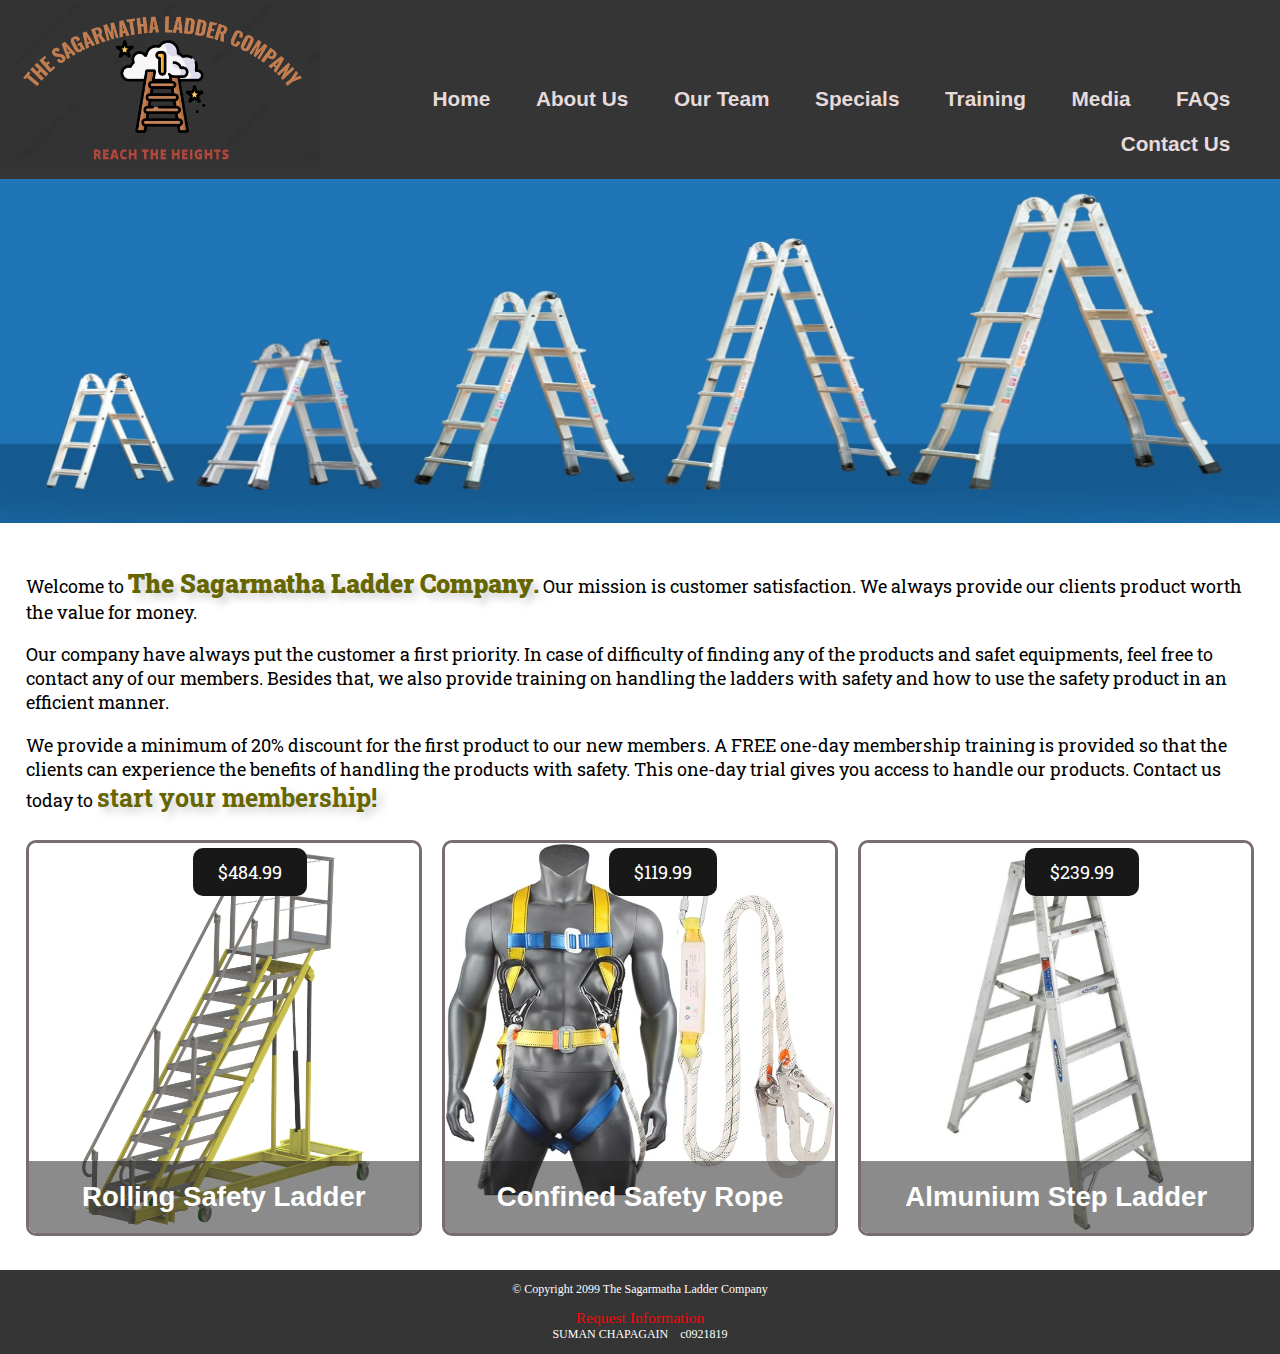
<file: index.html>
<!DOCTYPE HTML>
<!-- This website template was created by: Suman Chapagain -->
<html lang="en">
<head>
	<title>The Sagarmatha Ladder Company</title>
	<meta charset="utf-8">
	<link rel="stylesheet" href="css/styles.css">
	<meta name="viewport" content="width-device-width, initial-scale=1">
	<link href="https://fonts.googleapis.com/css2?family=Francois+One&family=Roboto+Slab&display=swap" rel="stylesheet">
	<link rel="shortcut icon" href="images/ladder.ico">
    <link rel="icon" type="image/png" sizes="32x32" href="images/ladder.png">
    <link rel="apple-touch-icon" sizes="180x180" href="images/ladder.png">
    <link rel="icon" sizes="192x192" href="images/ladder.png">
	
</head>

<body>

	<div id="container">
	
		<!-- Use the header area for the website name or logo -->
		<header>
			<a href="index.html"><img src="images/company_logo1.jpg" alt="logo of the company"></a>
		</header>
		
		<!-- Use the nav area to add hyperlinks to other pages within the website -->
		<nav>
			<ul>
				<li><a href="index.html">Home</a></li>
                <li><a href="about.html">About Us</a></li>
                <li><a href="team.html">Our Team</a></li>
                <li><a href="specials.html">Specials</a></li>
                <li><a href="training.html">Training</a></li>
                <li><a href="media.html">Media</a></li>
                <li><a href="faqs.html">FAQs</a></li>
                <li><a href="contact.html">Contact Us</a></li>
			</ul>
		</nav>
		
		<!-- Hero Image -->
		<div id="hero" class="tablet-dekstop">
			<img src="images/ladder.jpg" alt="ladders with different size">	
		</div>

		<!-- Use the main area to add the main content of the webpage -->
		<main>
		
			<div class="mobile">
			
				<p>Welcome to <strong>The Sagarmatha Ladder Company</strong>. Our mission is customer satisfaction.
				We always provide our clients product worth the value for money.</p>
				
				<h3>20% OFF on first product for new members!</h3>
				<p>Get in Touch for amazing Deals and Offers!</p>
				<p class="tel-link"> <a href="tel:4371377028">(437) 137-7028</a> </p>

				<h4>Store Hours:</h4>
				<ul class="hours">
					<li>Mon-Thu: 8:00am - 7:00pm</li>
					<li>Friday: 9:00am - 6:00pm</li>
					<li>Saturday: 9:00am - 5:00pm</li>
					<li>Sunday: Closed</li>
				</ul>
			
			</div>

			<div class="tablet-dekstop">

				<p>Welcome to <span class="action"><strong>The Sagarmatha Ladder Company</strong>.</span> Our mission is customer satisfaction.
				We always provide our clients product worth the value for money.</p>

				<p>Our company have always put the customer a first priority. In case of difficulty of finding any of the products and 
				safet equipments, feel free to contact any of our members. Besides that, we also provide training on handling the ladders 
				with safety and how to use the safety product in an efficient manner.</p>
				
				<p>We provide a minimum of 20% discount for the first product to our new members. A FREE one-day membership training is 
				provided so that the clients can experience the benefits of handling the products with safety. This one-day trial gives 
				you access to handle our products. Contact us today to <span class="action">start your membership!</span></p>
			
			</div>
			
			<div class="grid product-wrapper">

				<figure class="frame">
					<a href="specials.html"><img src="images/special-1.jpg" alt="safety ladder with wheels"></a>
					<figcaption class="pic-text">
						Rolling Safety Ladder
					</figcaption>
					<span>$484.99</span>
				</figure>

				<figure class="frame">
					<a href="specials.html"><img src="images/ladder-safety2.jpg" alt="ladder safety products"></a>
					<figcaption class="pic-text">
						Confined Safety Rope
					</figcaption>
					<span>$119.99</span>
					
				</figure>

				<figure class="frame">
					<a href="specials.html"><img src="images/special_ladder.jpg" alt="step ladder"></a>
					<figcaption class="pic-text">
						Almunium Step Ladder
					</figcaption>
					<span>$239.99</span>
				</figure>

			</div>

		</main>
		
		<!-- Use the footer area to add webpage footer content -->
		<footer>
            <p>&copy; Copyright 2099 The Sagarmatha Ladder Company</p>
            <p><a href="mailto:info@thesagarmathaladdercompany.com" class="footer">Request Information</a><br>
            SUMAN CHAPAGAIN &nbsp;&nbsp; c0921819</p>
        </footer>
	
	</div>
	
</body>
</html>
</file>
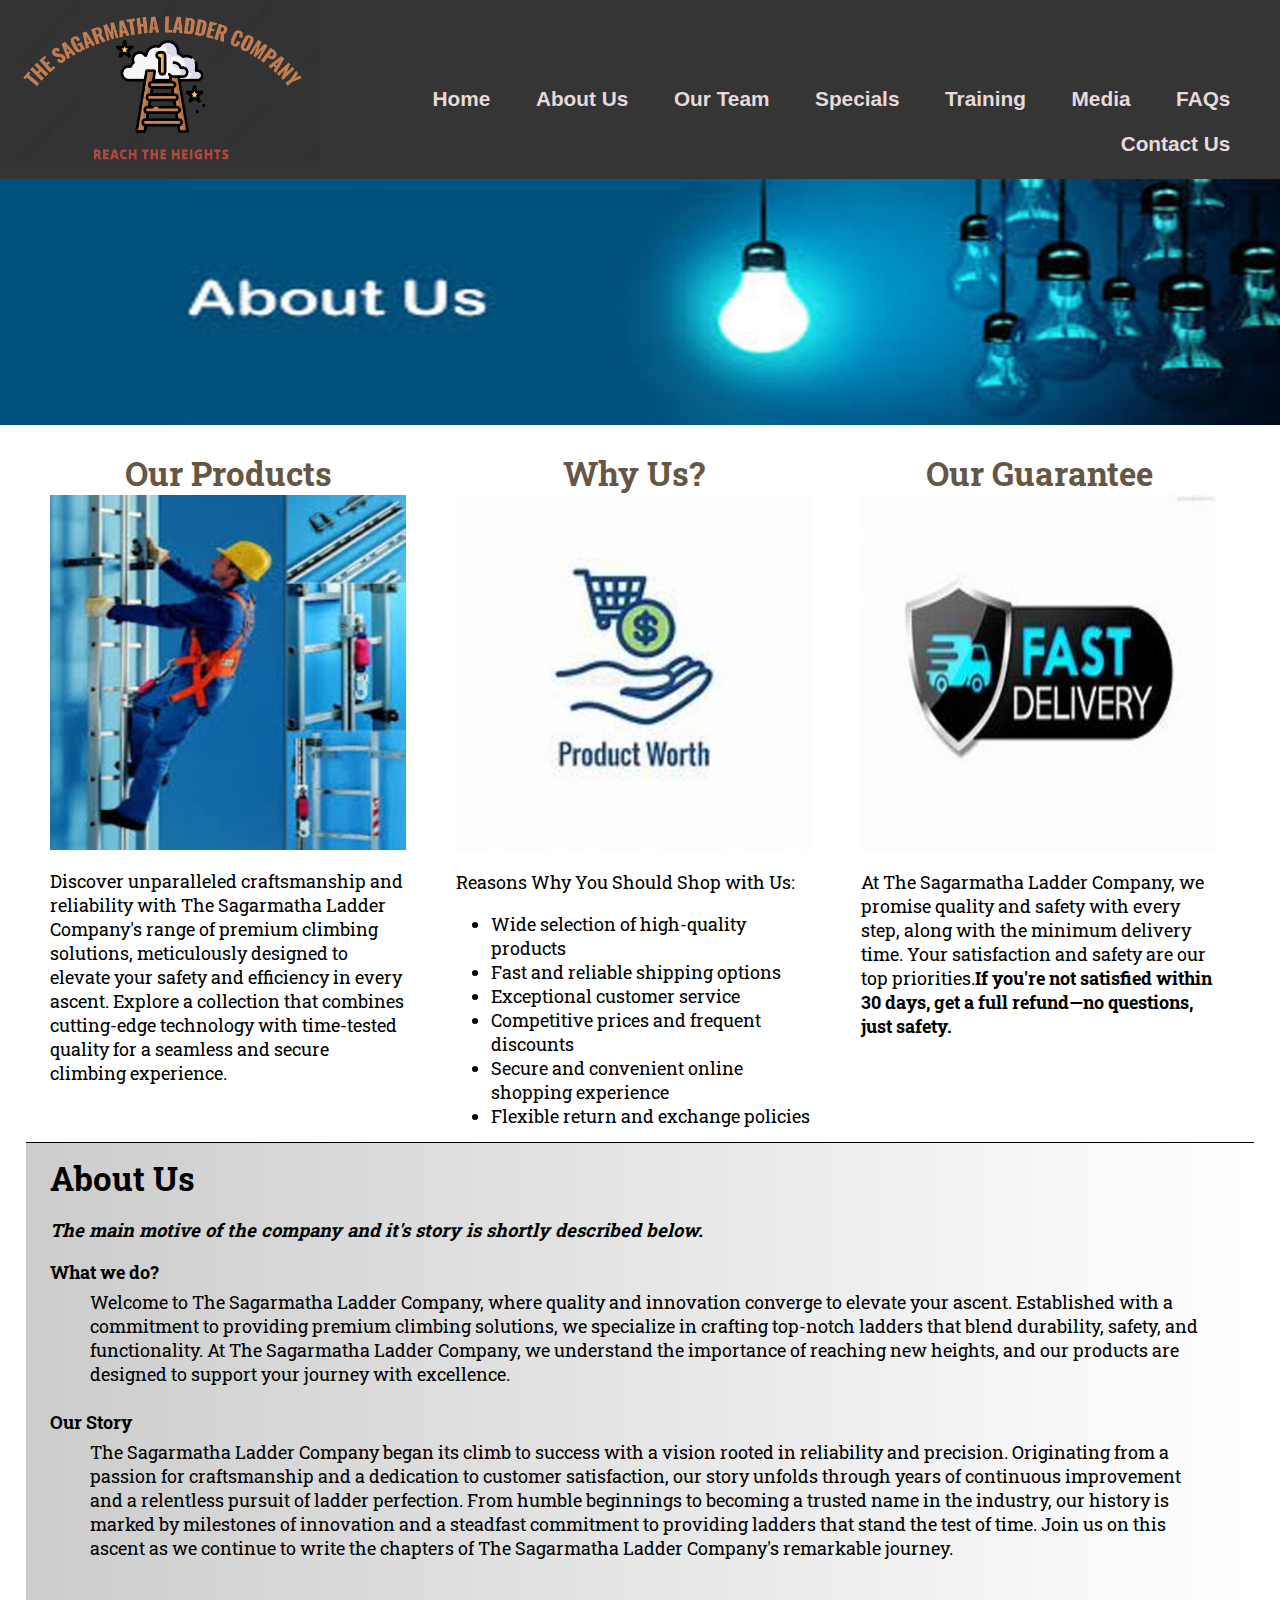
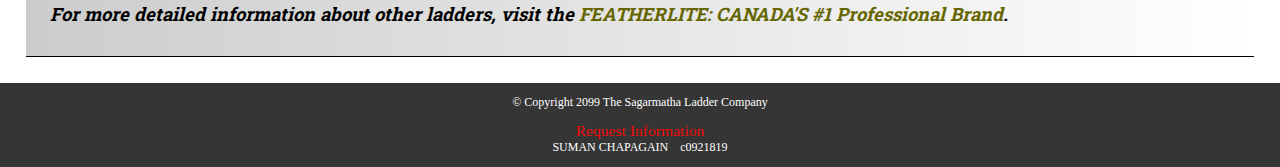
<file: about.html>
<!DOCTYPE HTML>
<!-- This website template was created by: Suman Chapagain -->
<html lang="en">
<head>
	<title>The Sagarmatha Ladder Company</title>
	<meta charset="utf-8">
	<link rel="stylesheet" href="css/styles.css">
	<link rel="stylesheet" href="css/about.css">
	<meta name="viewport" content="width-device-width, initial-scale=1">
	<link href="https://fonts.googleapis.com/css2?family=Francois+One&family=Roboto+Slab&display=swap" rel="stylesheet">
	<link rel="shortcut icon" href="images/ladder.ico">
    <link rel="icon" type="image/png" sizes="32x32" href="images/ladder.png">
    <link rel="apple-touch-icon" sizes="180x180" href="images/ladder.png">
    <link rel="icon" sizes="192x192" href="images/ladder.png">
</head>
<body>
	
	<div id="container">
	
		<!-- Use the header area for the website name or logo -->
		<header>
			<a href="index.html"><img src="images/company_logo1.jpg" alt="logo of the company"></a>
		</header>
		
		<!-- Use the nav area to add hyperlinks to other pages within the website -->
		<nav class="width">
			<ul>
				<li><a href="index.html">Home</a></li>
                <li><a href="about.html">About Us</a></li>
                <li><a href="team.html">Our Team</a></li>
                <li><a href="specials.html">Specials</a></li>
                <li><a href="training.html">Training</a></li>
                <li><a href="media.html">Media</a></li>
                <li><a href="faqs.html">FAQs</a></li>
                <li><a href="contact.html">Contact Us</a></li>
			</ul>
		</nav>
		
		<!-- Hero Image -->
		<div id="hero" class="tablet-dekstop">
			<img src="images/about-us-banner.jpg" alt="about-us">	
		</div>

		<!-- Use the main area to add he main content of the webpage -->
		<main>  

			<section id="products">
			
				<h1 class="about-us">Our Products</h1>
				<img src="images/our_products.jpg" alt="Our Products" class="round">
				<p>Discover unparalleled craftsmanship and reliability with The Sagarmatha Ladder Company's range of premium 
				climbing solutions, meticulously designed to elevate your safety and efficiency in every ascent. Explore a collection 
				that combines cutting-edge technology with time-tested quality for a seamless and secure climbing experience.</p>
				<ul class="tablet-dekstop">
				</ul>
					
			</section>
		
			<section id="why-us">
				
				<h1 class="about-us">Why Us?</h1>
				<img src="images/special-2.jpg" alt="Why Us" class="round">
				<p>Reasons Why You Should Shop with Us:</p>
				<ul class="tablet-dekstop">
					<li>Wide selection of high-quality products</li>
					<li>Fast and reliable shipping options</li>
					<li>Exceptional customer service</li>
					<li>Competitive prices and frequent discounts</li>
					<li>Secure and convenient online shopping experience</li>
					<li>Flexible return and exchange policies</li>
				</ul>

			</section>
			
			<section id="our-guarantee">
				
				<h1 class="about-us">Our Guarantee</h1>
				<img src="images/special-3.jpg" alt="Our Guarantee" class="round">
				<p>At The Sagarmatha Ladder Company, we promise quality and safety with every step, along with the minimum delivery time. 
				Your satisfaction and safety are our top priorities.<strong>If you're not satisfied within 30 days, get a full 
				refund—no questions, just safety.</strong></p>
			
			</section>
			
			<section id="about_us" class="tablet-dekstop">
					
					<h1>About Us</h1>
					<p>The main motive of the company and it's story is shortly described below.</p>
					<dl>
						<dt>What we do?</dt>
						<dd>Welcome to The Sagarmatha Ladder Company, where quality and innovation converge to elevate your ascent. 
						Established with a commitment to providing premium climbing solutions, we specialize in crafting top-notch 
						ladders that blend durability, safety, and functionality. At The Sagarmatha Ladder Company, we understand the 
						importance of reaching new heights, and our products are designed to support your journey with excellence. </dd>
						
						<dt>Our Story</dt>
						<dd>The Sagarmatha Ladder Company began its climb to success with a vision rooted in reliability and precision. 
						Originating from a passion for craftsmanship and a dedication to customer satisfaction, our story unfolds through
						years of continuous improvement and a relentless pursuit of ladder perfection. From humble beginnings to becoming 
						a trusted name in the industry, our history is marked by milestones of innovation and a steadfast commitment to 
						providing ladders that stand the test of time. Join us on this ascent as we continue to write the chapters of
						The Sagarmatha Ladder Company's remarkable journey.</dd>
					</dl>
					
					<p>For more detailed information about other ladders, visit the <a href="https://featherliteladders.com/choose-a-ladder/" 
					target="_blank" class="external-link"> FEATHERLITE: CANADA'S #1 Professional Brand</a>.</p>
					
			</section>

		</main>
		
		<!-- Use the footer area to add webpage footer content -->
		<footer>
            <p>&copy; Copyright 2099 The Sagarmatha Ladder Company</p>
            <p><a href="mailto:info@thesagarmathaladdercompany.com" class="footer">Request Information</a><br>
            SUMAN CHAPAGAIN &nbsp;&nbsp; c0921819</p>
        </footer>
	
	</div>
	
</body>
</html>
</file>
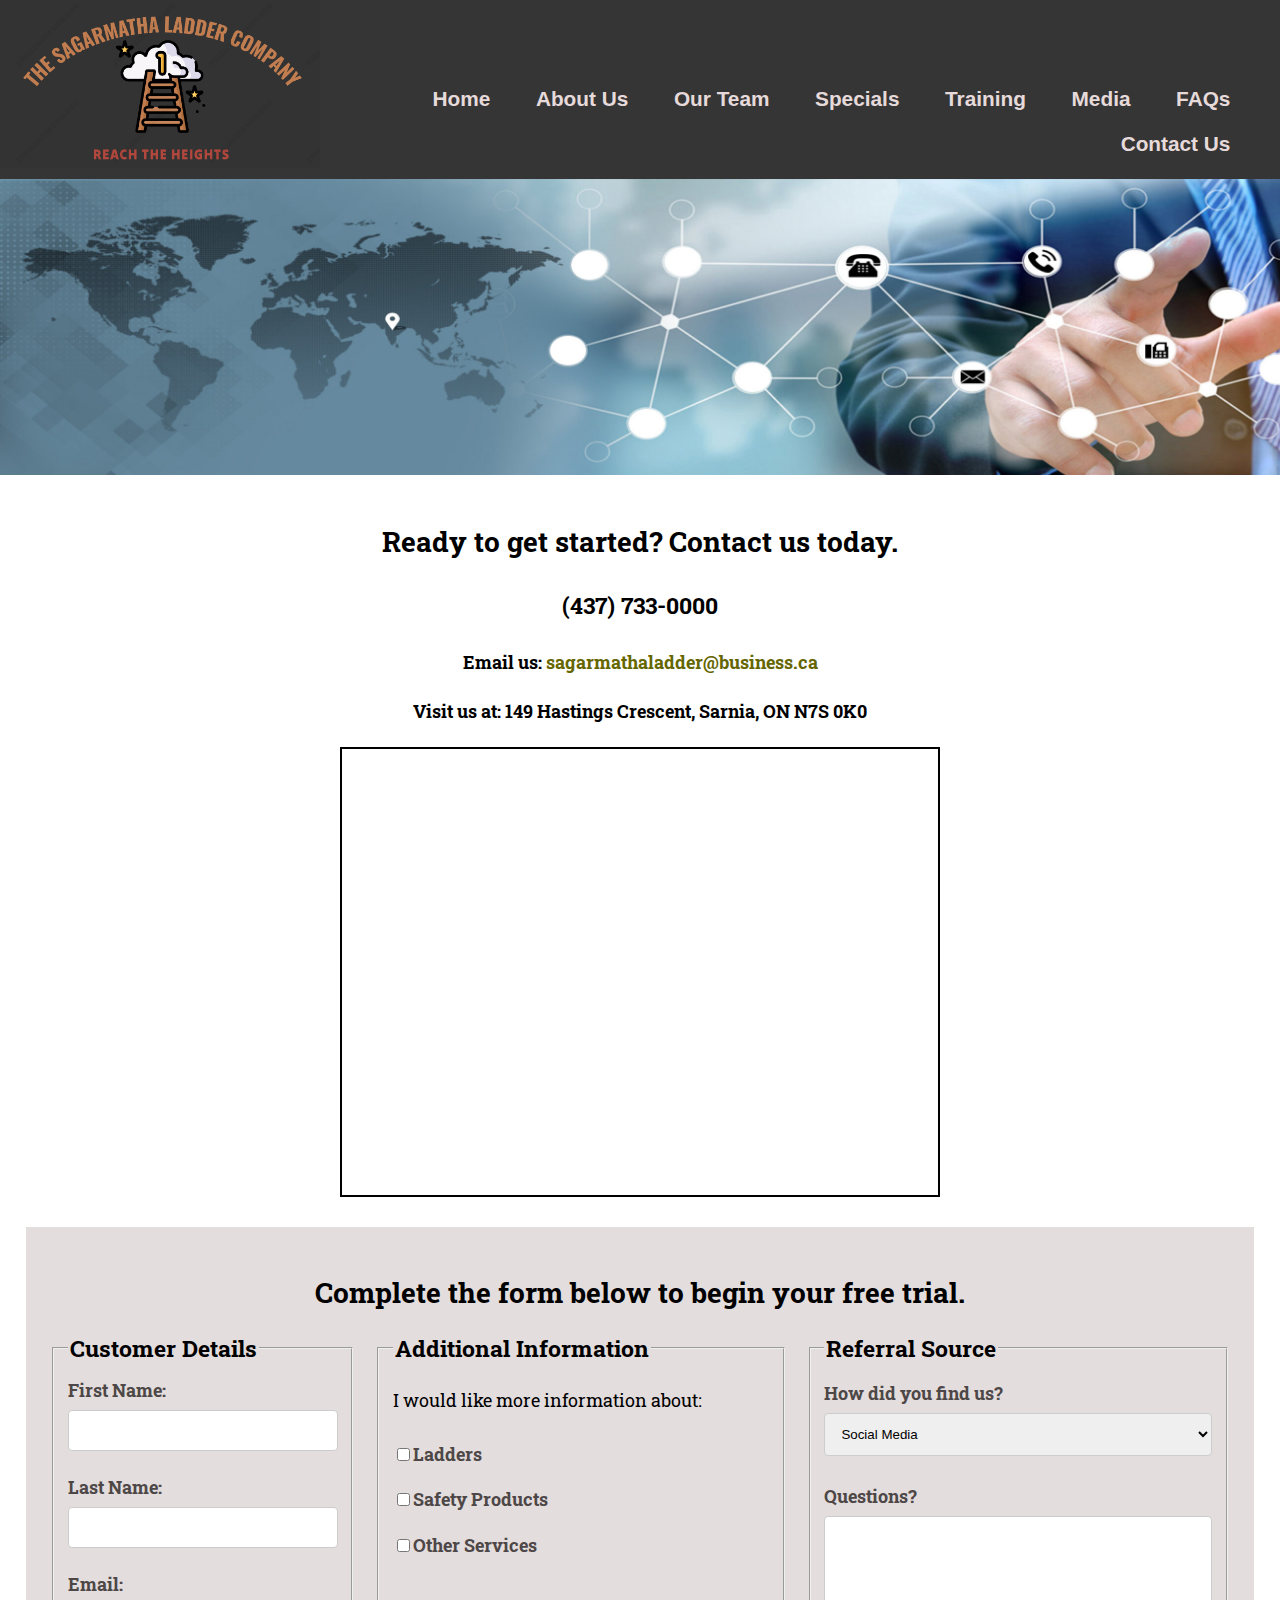
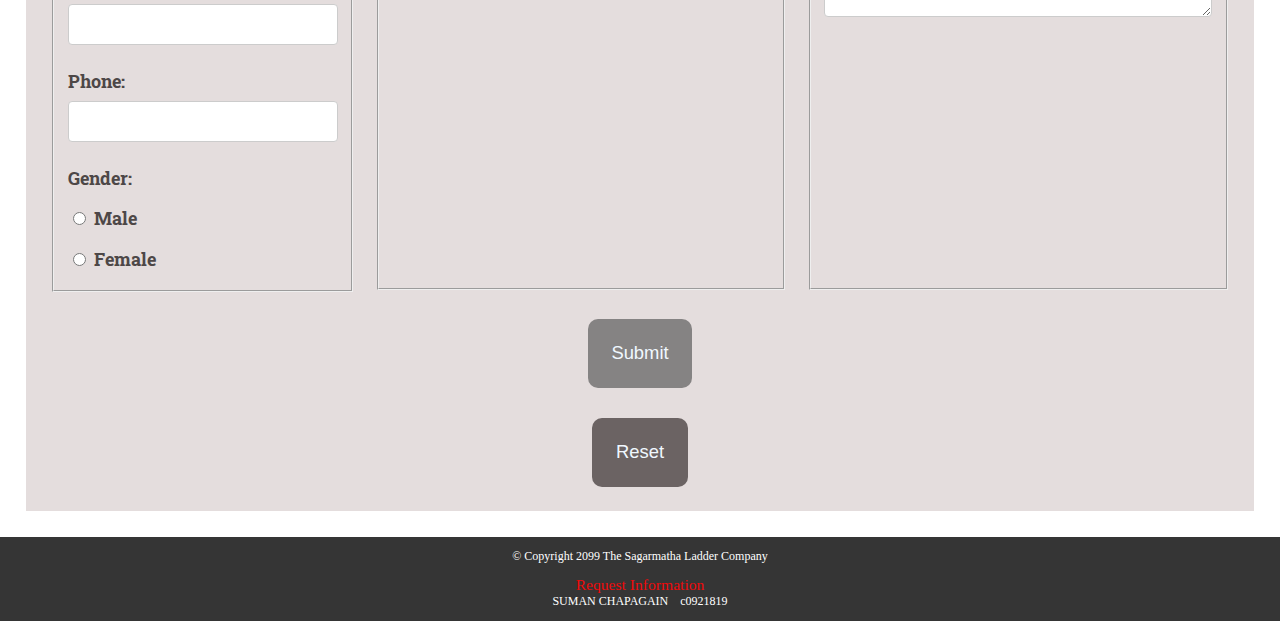
<file: contact.html>
<!DOCTYPE HTML>
<!-- This website template was created by: Suman Chapagain -->
<html lang="en">
<head>
	<title>The Sagarmatha Ladder Company</title>
	<meta charset="utf-8">
	<link rel="stylesheet" href="css/styles.css">
	<link rel="stylesheet" href="css/contact.css">
	<meta name="viewport" content="width-device-width, initial-scale=1">
	<link href="https://fonts.googleapis.com/css2?family=Francois+One&family=Roboto+Slab&display=swap" rel="stylesheet">
	<link rel="shortcut icon" href="images/ladder.ico">
    <link rel="icon" type="image/png" sizes="32x32" href="images/ladder.png">
    <link rel="apple-touch-icon" sizes="180x180" href="images/ladder.png">
    <link rel="icon" sizes="192x192" href="images/ladder.png">
</head>
<body>
	
	<div id="container">
	
		<!-- Use the header area for the website name or logo -->
		<header>
			<a href="index.html"><img src="images/company_logo1.jpg" alt="logo of the company"></a>
		</header>
		
		<!-- Use the nav area to add hyperlinks to other pages within the website -->
		<nav>
			<ul>
                <li><a href="index.html">Home</a></li>
                <li><a href="about.html">About Us</a></li>
                <li><a href="team.html">Our Team</a></li>
                <li><a href="specials.html">Specials</a></li>
                <li><a href="training.html">Training</a></li>
                <li><a href="media.html">Media</a></li>
                <li><a href="faqs.html">FAQs</a></li>
                <li><a href="contact.html">Contact Us</a></li>
			</ul>
		</nav>
		
		<!-- Hero Image -->
		<div id="hero" class="tablet-dekstop">
			<img src="images/contactus-banner.jpg" alt="contact-us">	
		</div>

		<!-- Use the main area to add he main content of the webpage -->
		<main>
		
			<div id="contact">
				
				<h2>Ready to get started? Contact us today.</h2>
				<h4 class="mobile tel-link"> <a href="tel:4377330000">(437) 733-0000 </a></h4>
				<h4 class="tablet-dekstop tel-num">(437) 733-0000</h4>
				<h4>Email us: <a href="mailto:info@thesagarmathaladdercompany.com" class="contact-email-link">sagarmathaladder@business.ca</a></h4>
				<h4>Visit us at: 149 Hastings Crescent, Sarnia, ON N7S 0K0</h4>
				
				<iframe src="https://www.google.com/maps/embed?pb=!1m18!1m12!1m3!1d2919.3087124784643!2d-82.36301812431641!
				3d42.971770196237216!2m3!1f0!2f0!3f0!3m2!1i1024!2i768!4f13.1!3m3!1m2!1s0x8825831138d9d6bf%3A0x92a0665f5bbdc676!2s149%20
				Hastings%20Crescent%2C%20Sarnia%2C%20ON%20N7S%205K4!5e0!3m2!1sen!2sca!4v1701844439571!5m2!1sen!2sca" width="600" 
				height="450" allowfullscreen class="map"> </iframe>
				
			</div>
			
			<div id="form">

				<h2>Complete the form below to begin your free trial.</h2>

				<form class="form-grid"> <!-- Start Form -->

					<fieldset>
						<legend>Customer Details</legend>
						<label for="fName">First Name:</label>
						<input type="text" name="fName" id="fName" required>

						<label for="lName">Last Name:</label>
						<input type="text" name="lName" id="lName" required>

						<label for="email">Email:</label>
						<input type="email" name="email" id="email" required>

						<label for="phone">Phone:</label>
						<input type="tel" id="phone" name="phone" required>

						<label>Gender:</label>
						<label for="male"><input type="radio" name="gender" id="male" value="Male">Male</label>
						<label for="female"><input type="radio" name="gender" id="female" value="Female">Female</label>
					</fieldset>

					<fieldset>
						<legend>Additional Information</legend>
						<p>I would like more information about:</p>
						<label for="ladders"><input type="checkbox" name="interest" id="ladders" value="Ladder">Ladders</label>
						<label for="safetyprod"><input type="checkbox" name="interest" id="safetyprod" value="Safety Products">Safety Products</label>
						<label for="otherser"><input type="checkbox" name="interest" id="otherser" value="Other Services">Other Services</label>
					</fieldset>

					<fieldset>
						<legend>Referral Source</legend>
						<label for="reference">How did you find us?</label>
						<select name="reference" id="reference">
							<option value="social">Social Media</option>
							<option value="friend">Friend</option>
							<option value="google">Google</option>
							<option value="ad">Advertisement</option>
							<option value="other">Other</option>
						</select>

						<label for="questions">Questions?</label>
						<textarea id="questions" name="questions" rows="5" cols="35"></textarea>
					</fieldset>

					<input type="submit" id="submit" value ="Submit" class="btn">
					<input type="reset" id="reset" value ="Reset" class="btn">
				</form>	

			</div>

		</main>
		
		<!-- Use the footer area to add webpage footer content -->
		<footer>
            <p>&copy; Copyright 2099 The Sagarmatha Ladder Company</p>
            <p><a href="mailto:info@thesagarmathaladdercompany.com" class="footer">Request Information</a><br>
            SUMAN CHAPAGAIN &nbsp;&nbsp; c0921819</p>
        </footer>
	
	</div>
	
</body>
</html>
</file>
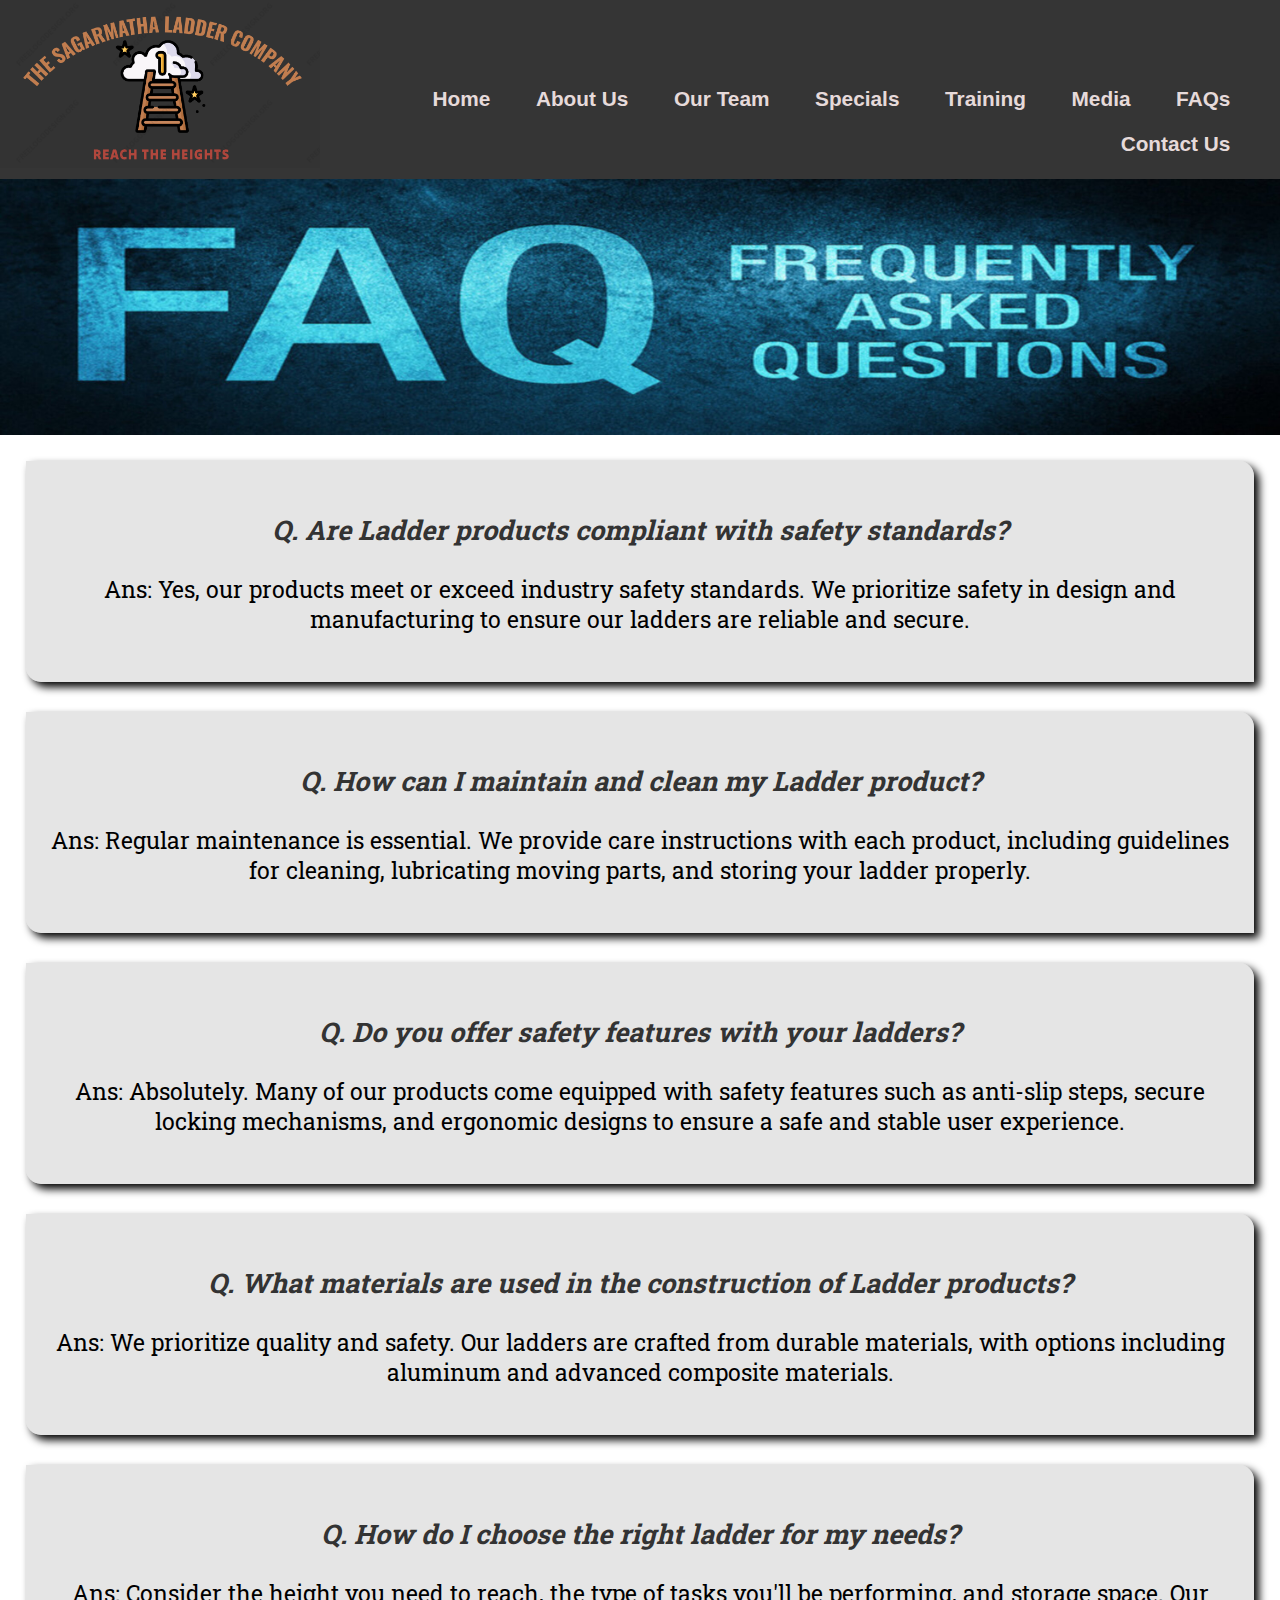
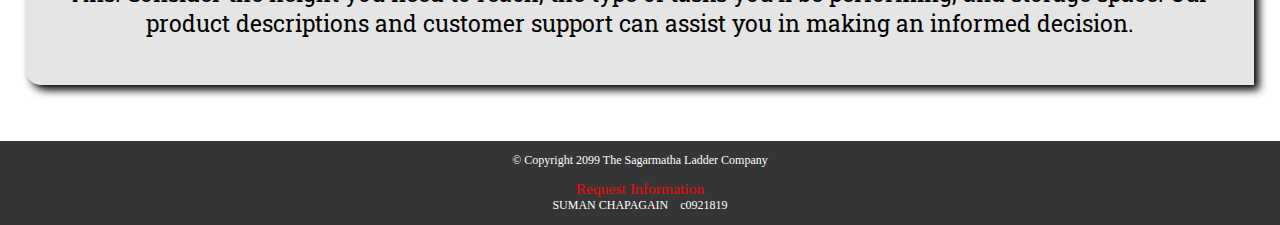
<file: faqs.html>
<!DOCTYPE HTML>
<!-- This website template was created by: Suman Chapagain -->
<html lang="en">
<head>
	<title>The Sagarmatha Ladder Company</title>
	<meta charset="utf-8">
	<link rel="stylesheet" href="css/styles.css">
    <link rel="stylesheet" href="css/faqs.css">
	<meta name="viewport" content="width-device-width, initial-scale=1">
	<link href="https://fonts.googleapis.com/css2?family=Francois+One&family=Roboto+Slab&display=swap" rel="stylesheet">
	<link rel="shortcut icon" href="images/ladder.ico">
    <link rel="icon" type="image/png" sizes="32x32" href="images/ladder.png">
    <link rel="apple-touch-icon" sizes="180x180" href="images/ladder.png">
    <link rel="icon" sizes="192x192" href="images/ladder.png">
</head>

<body>

	<div id="container">
	
		<!-- Use the header area for the website name or logo -->
		<header>
			<a href="index.html"><img src="images/company_logo1.jpg" alt="logo of the company"></a>
		</header>
		
		<!-- Use the nav area to add hyperlinks to other pages within the website -->
		<nav>
			<ul>
				<li><a href="index.html">Home</a></li>
                <li><a href="about.html">About Us</a></li>
                <li><a href="team.html">Our Team</a></li>
                <li><a href="specials.html">Specials</a></li>
                <li><a href="training.html">Training</a></li>
                <li><a href="media.html">Media</a></li>
                <li><a href="faqs.html">FAQs</a></li>
                <li><a href="contact.html">Contact Us</a></li>
			</ul>
		</nav>
		
		<!-- Hero Image -->
		<div id="hero" class="tablet-dekstop">
			<img src="images/faqs.jpg" alt="ladders with different size">	
		</div>

		<!-- Use the main area to add he main content of the webpage -->
		<main>
		
            <aside class="tablet-desktop grid-item4">
                <h3>Q. Are Ladder products compliant with safety standards?</h3>
                <p>Ans: Yes, our products meet or exceed industry safety standards. 
                We prioritize safety in design and manufacturing to ensure our ladders are reliable and secure.</p>
            </aside>

            <aside class="tablet-desktop grid-item4">
                <h3>Q. How can I maintain and clean my Ladder product?</h3>
                <p>Ans:  Regular maintenance is essential. We provide care instructions with each product, 
                including guidelines for cleaning, lubricating moving parts, and storing your ladder properly.</p>
            </aside>

            <aside class="tablet-desktop grid-item4">
                <h3>Q. Do you offer safety features with your ladders?</h3>
                <p>Ans: Absolutely. Many of our products come equipped with safety features such as anti-slip steps, 
                secure locking mechanisms, and ergonomic designs to ensure a safe and stable user experience.</p>
            </aside>

            <aside class="tablet-desktop grid-item4">
                <h3>Q. What materials are used in the construction of Ladder products?</h3>
                <p>Ans: We prioritize quality and safety. Our ladders are crafted from durable materials, with 
                options including aluminum and advanced composite materials.</p>
            </aside>

            <aside class="tablet-desktop grid-item4">
                <h3>Q. How do I choose the right ladder for my needs?</h3>
                <p>Ans: Consider the height you need to reach, the type of tasks you'll be performing, and storage space. 
                Our product descriptions and customer support can assist you in making an informed decision.</p>
            </aside>

		</main>
		
		<!-- Use the footer area to add webpage footer content -->
		<footer>
            <p>&copy; Copyright 2099 The Sagarmatha Ladder Company</p>
            <p><a href="mailto:info@thesagarmathaladdercompany.com" class="footer">Request Information</a><br>
            SUMAN CHAPAGAIN &nbsp;&nbsp; c0921819</p>
        </footer>
	
	</div>
	
</body>
</html>
</file>
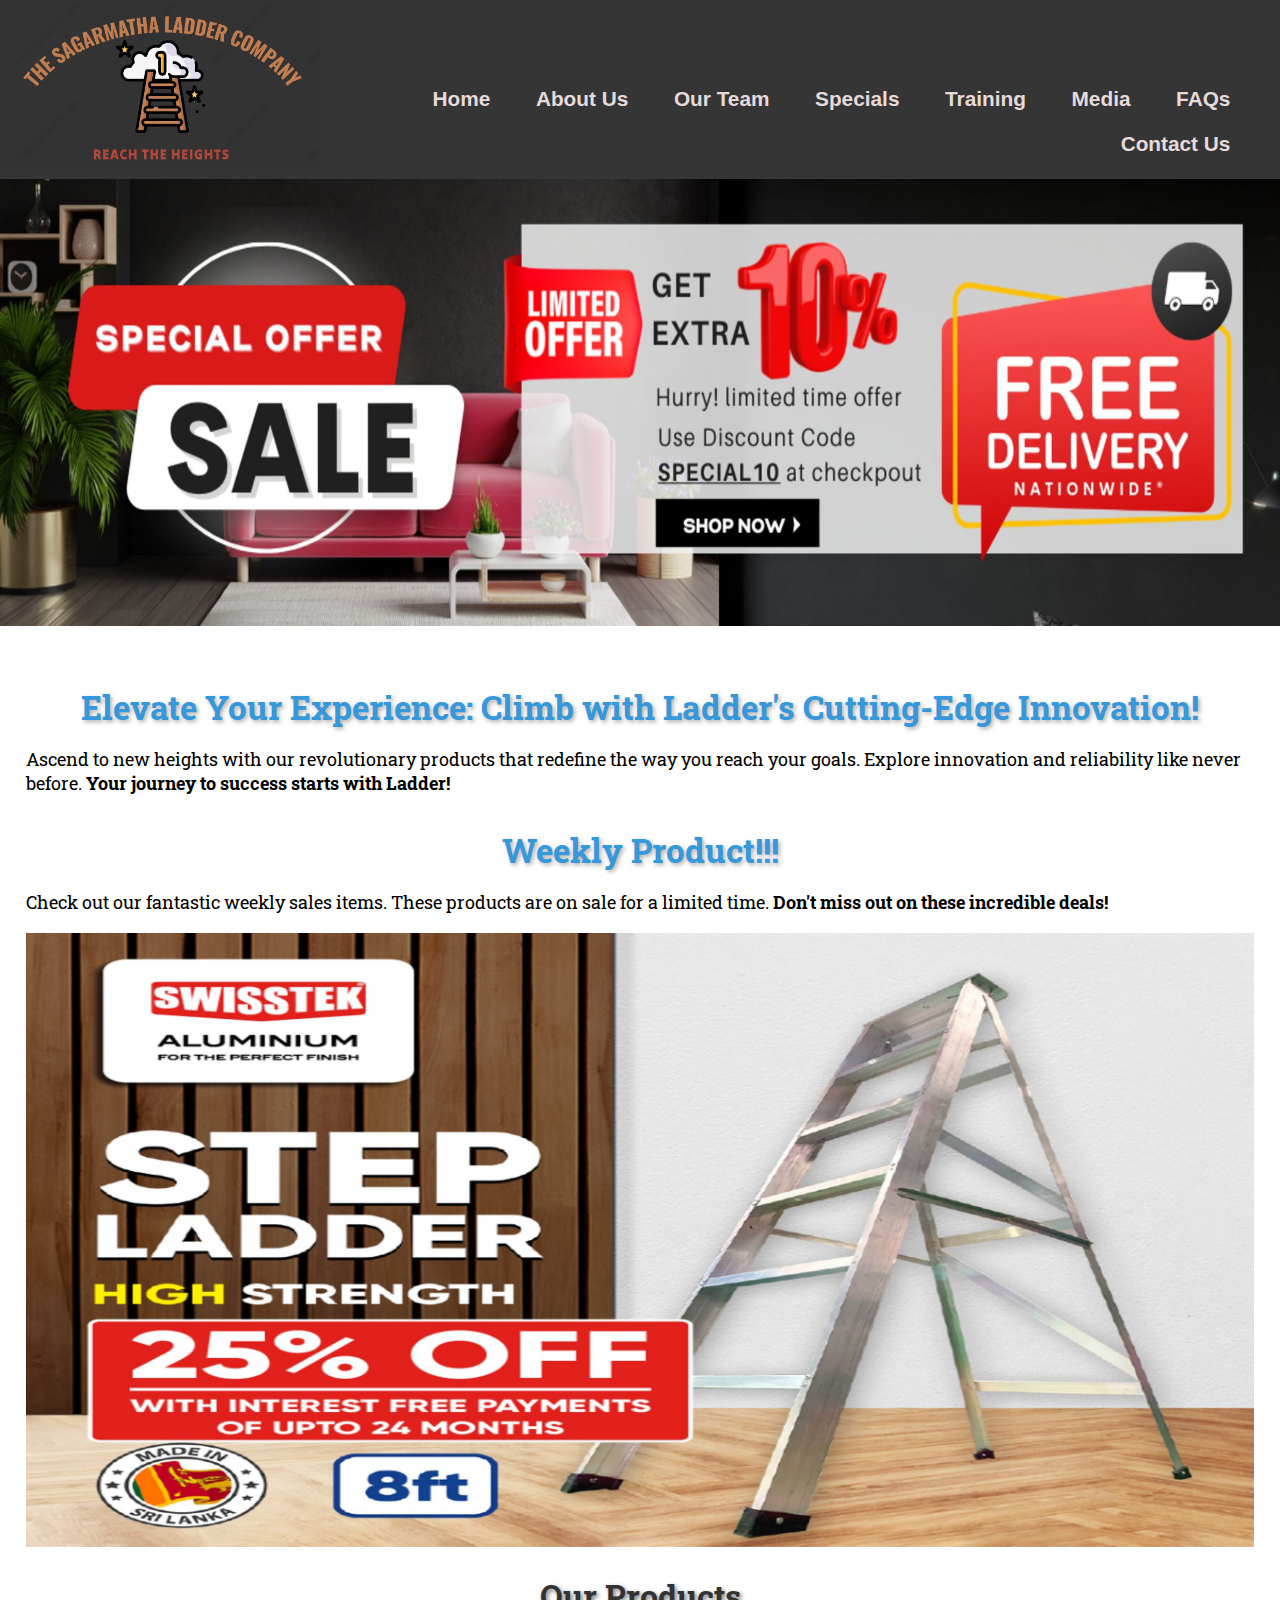
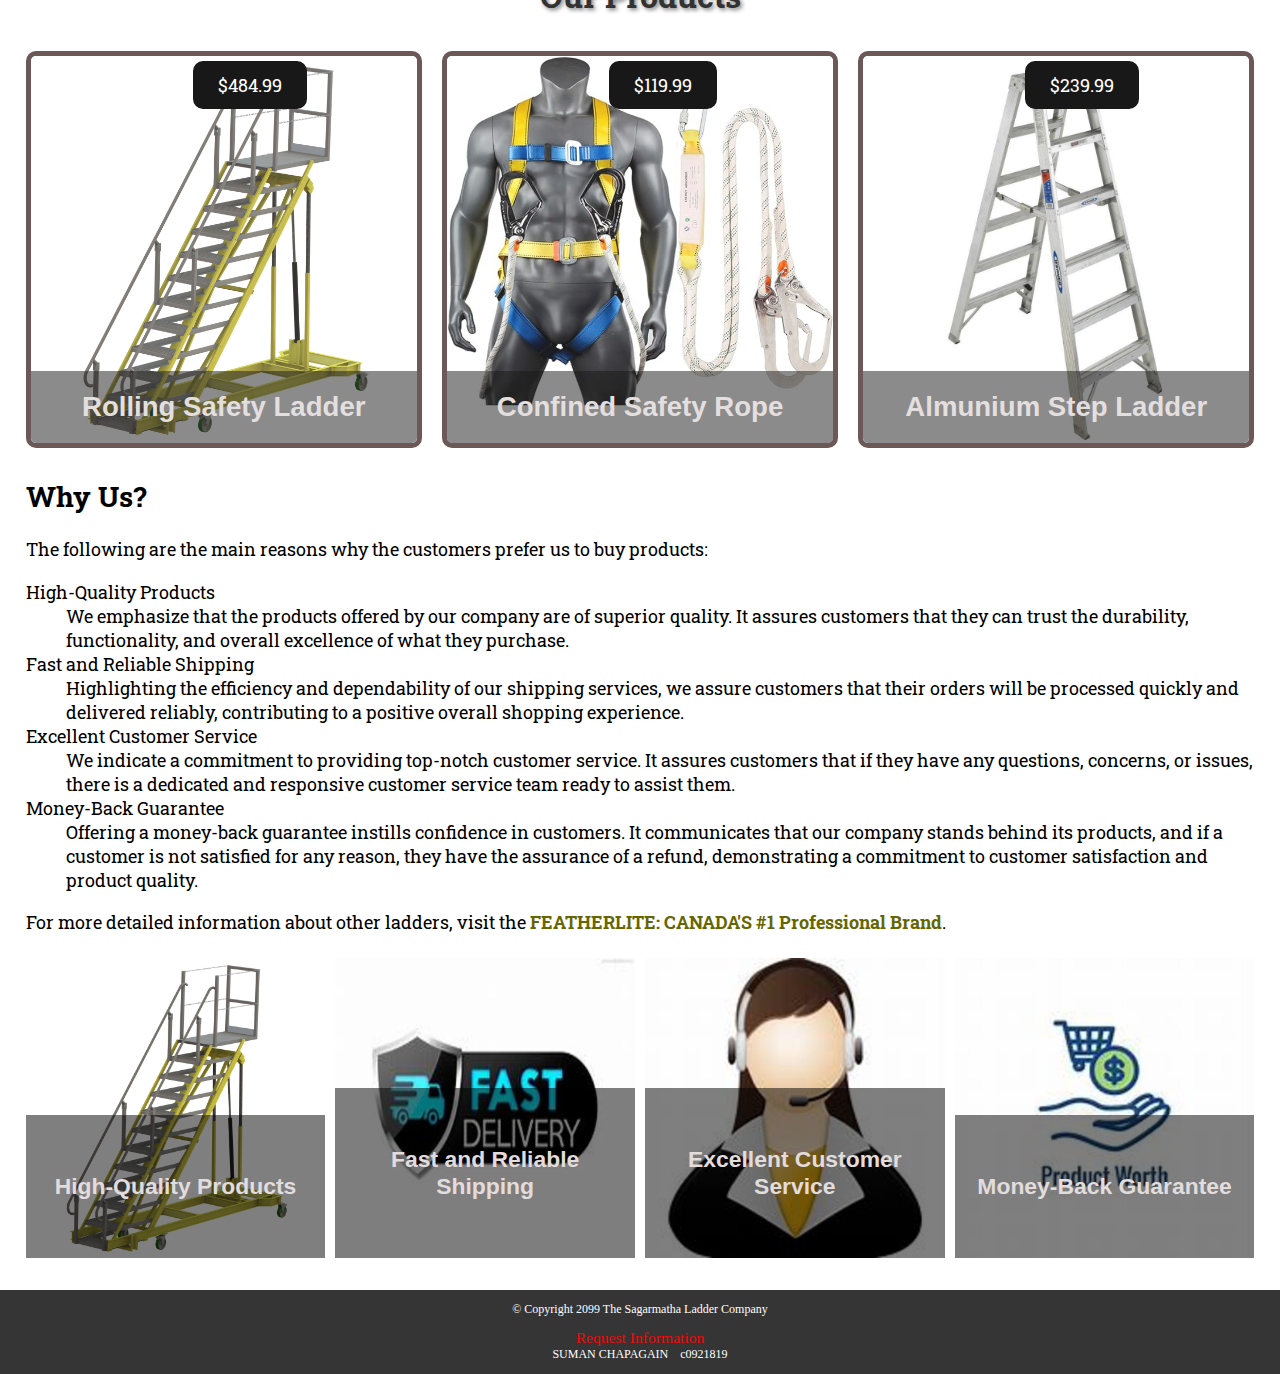
<file: specials.html>
<!DOCTYPE HTML>
<!-- This website template was created by: Suman Chapagain -->
<html lang="en">
<head>
	<title>The Sagarmatha Ladder Company</title>
	<meta charset="utf-8">
	<link rel="stylesheet" href="css/styles.css">
    <link rel="stylesheet" href="css/specials.css">
	<meta name="viewport" content="width-device-width, initial-scale=1">
	<link href="https://fonts.googleapis.com/css2?family=Francois+One&family=Roboto+Slab&display=swap" rel="stylesheet">
	<link rel="shortcut icon" href="images/ladder.ico">
    <link rel="icon" type="image/png" sizes="32x32" href="images/ladder.png">
    <link rel="apple-touch-icon" sizes="180x180" href="images/ladder.png">
    <link rel="icon" sizes="192x192" href="images/ladder.png">
</head>

<body>

	<div id="container">
	
		<!-- Use the header area for the website name or logo -->
		<header>
			<a href="index.html"><img src="images/company_logo1.jpg" alt="logo of the company"></a>
		</header>
		
		<!-- Use the nav area to add hyperlinks to other pages within the website -->
		<nav>
			<ul>
				<li><a href="index.html">Home</a></li>
                <li><a href="about.html">About Us</a></li>
                <li><a href="team.html">Our Team</a></li>
                <li><a href="specials.html">Specials</a></li>
                <li><a href="training.html">Training</a></li>
                <li><a href="media.html">Media</a></li>
                <li><a href="faqs.html">FAQs</a></li>
                <li><a href="contact.html">Contact Us</a></li>
			</ul>
		</nav>
		
		<!-- Hero Image -->
		<div id="hero" class="tablet-dekstop">
			<img src="images/special_banner.jpg" alt="ladders with different size">
		</div>

		<!-- Use the main area to add he main content of the webpage -->
		<main>

			<div class="mobile">
				
				<h3 class="speacials">Elevate Your Experience: Climb with Ladder's Cutting-Edge Innovation!</h3>
				<p>Call Us Today to Get Started</p>
				<p class="tel-link"> <a href="tel:8145559608">(814) 555-9608</a> </p>

				<h4>Store Hours:</h4>
				<ul class="hours">
					<li>Mon-Thu: 6:00am - 6:00pm</li>
					<li>Friday: 6:00am - 4:00pm</li>
					<li>Saturday: 8:00am - 6pm</li>
					<li>Sunday: Closed</li>
				</ul>
			
			</div>

			<div class="tablet-dekstop">

				<h3 class="specials">Elevate Your Experience: Climb with Ladder's Cutting-Edge Innovation!</h3>
                <p>Ascend to new heights with our revolutionary products that redefine the way you reach your
                goals. Explore innovation and reliability like never before. <strong>Your journey to success starts with Ladder!</strong></p>

			</div>

			<div class="tablet-dekstop">

				<h3 class="specials">Weekly Product!!!</h3>
                <p>Check out our fantastic weekly sales items. These products are on sale for a limited time. <strong>Don't miss out 
				on these incredible deals!</strong></p>
				<img src="images/weekly_product.jpg" alt="weekly products image">

			</div>

			<h2 class="specials-products">Our Products</h2>
			<div class="grid product-wrapper">

				<figure class="frame">
					<a href="specials.html"><img src="images/special-1.jpg" alt="safety ladder with wheels"></a>
					<figcaption class="pic-text">Rolling Safety Ladder</figcaption>
					<span>$484.99</span>
				</figure>

				<figure class="frame">
					<a href="specials.html"><img src="images/ladder-safety2.jpg" alt="ladder safety products"></a>
					<figcaption class="pic-text">Confined Safety Rope</figcaption>
					<span>$119.99</span>
				</figure>

				<figure class="frame">
					<a href="specials.html"><img src="images/special_ladder.jpg" alt="step ladder"></a>
					<figcaption class="pic-text">Almunium Step Ladder</figcaption>
					<span>$239.99</span>
				</figure>

			</div>

			<div class="mobile">
				
				<h1>Why Us?</h1>
				<p>The following are the main reasons why the customers prefer us to buy products:</p>
				<ul class="hours">
					<li>High-Quality Products</li>
					<li>Fast and Reliable Shipping</li>
					<li>Excellent Customer Service</li>
					<li>Money-Back Guarantee</li>
				</ul>
			
			</div>

            <section id="exercises" class="tablet-dekstop">
					
                <h2>Why Us?</h2>
                <p>The following are the main reasons why the customers prefer us to buy products:</p>
                <dl>
                    <dt>High-Quality Products</dt>
                    <dd>We emphasize that the products offered by our company are of superior quality. It assures customers 
					that they can trust the durability, functionality, and overall excellence of what they purchase.</dd>
                    
                    <dt>Fast and Reliable Shipping</dt>
                    <dd>Highlighting the efficiency and dependability of our shipping services, we assure customers that their 
					orders will be processed quickly and delivered reliably, contributing to a positive overall shopping experience.</dd>
                    
                    <dt>Excellent Customer Service</dt>
                    <dd>We indicate a commitment to providing top-notch customer service. It assures customers that if they have any 
					questions, concerns, or issues, there is a dedicated and responsive customer service team ready to assist them.</dd>

					<dt>Money-Back Guarantee</dt>
					<dd>Offering a money-back guarantee instills confidence in customers. It communicates that our company stands behind 
					its products, and if a customer is not satisfied for any reason, they have the assurance of a refund, demonstrating a 
					commitment to customer satisfaction and product quality.</dd>
                </dl>
                
				<p>For more detailed information about other ladders, visit the <a href="https://featherliteladders.com/choose-a-ladder/" 
				target="_blank" class="external-link">FEATHERLITE: CANADA'S #1 Professional Brand</a>.</p>
                
            </section>

			<div class="grid-specials">

				<figure class="frame-special">
					<a href="specials.html"><img src="images/special1.jpg" alt="group of fitness people"></a>
					<figcaption class="pic-text">
                        <h5>High-Quality Products</h5>
                    </figcaption>
				</figure>

				<figure class="frame-special">
					<a href="specials.html"><img src="images/special-3.jpg" alt="group of fitness people"></a>
					<figcaption class="pic-text">
                        <h5>Fast and Reliable Shipping</h5>
                    </figcaption>
				</figure>

				<figure class="frame-special">
					<a href="specials.html"><img src="images/special4.jpg" alt="personal trainer with a clipboard"></a>
					<figcaption class="pic-text">
                        <h5>Excellent Customer Service</h5>
                    </figcaption>
				</figure>

				<figure class="frame-special">
					<a href="specials.html"><img src="images/special-2.jpg" alt="personal trainer with a clipboard"></a>
					<figcaption class="pic-text">
                        <h5>Money-Back Guarantee</h5>
                    </figcaption>
				</figure>

			</div>

		</main>
		
		<!-- Use the footer area to add webpage footer content -->
		<footer>
            <p>&copy; Copyright 2099 The Sagarmatha Ladder Company</p>
            <p><a href="mailto:info@thesagarmathaladdercompany.com" class="footer">Request Information</a><br>
            SUMAN CHAPAGAIN &nbsp;&nbsp; c0921819</p>
        </footer>
	
	</div>
	
</body>
</html>
</file>
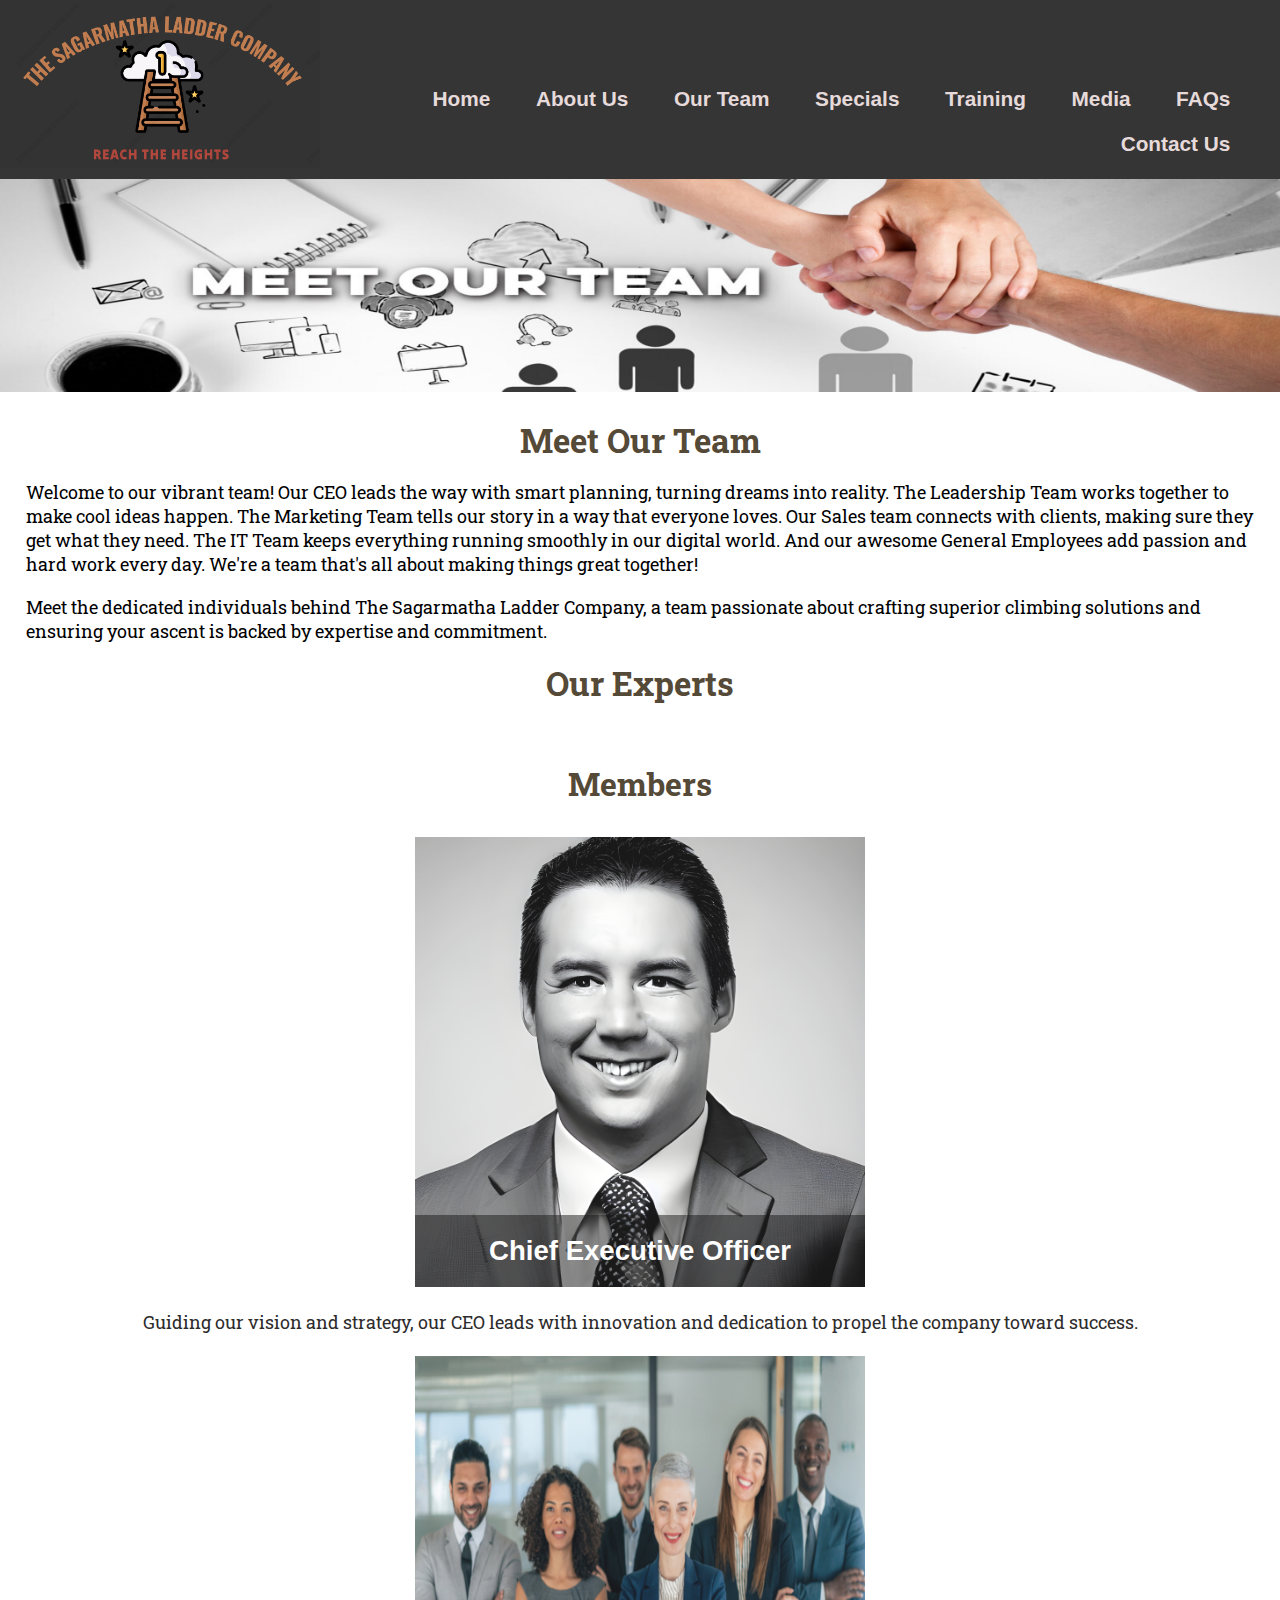
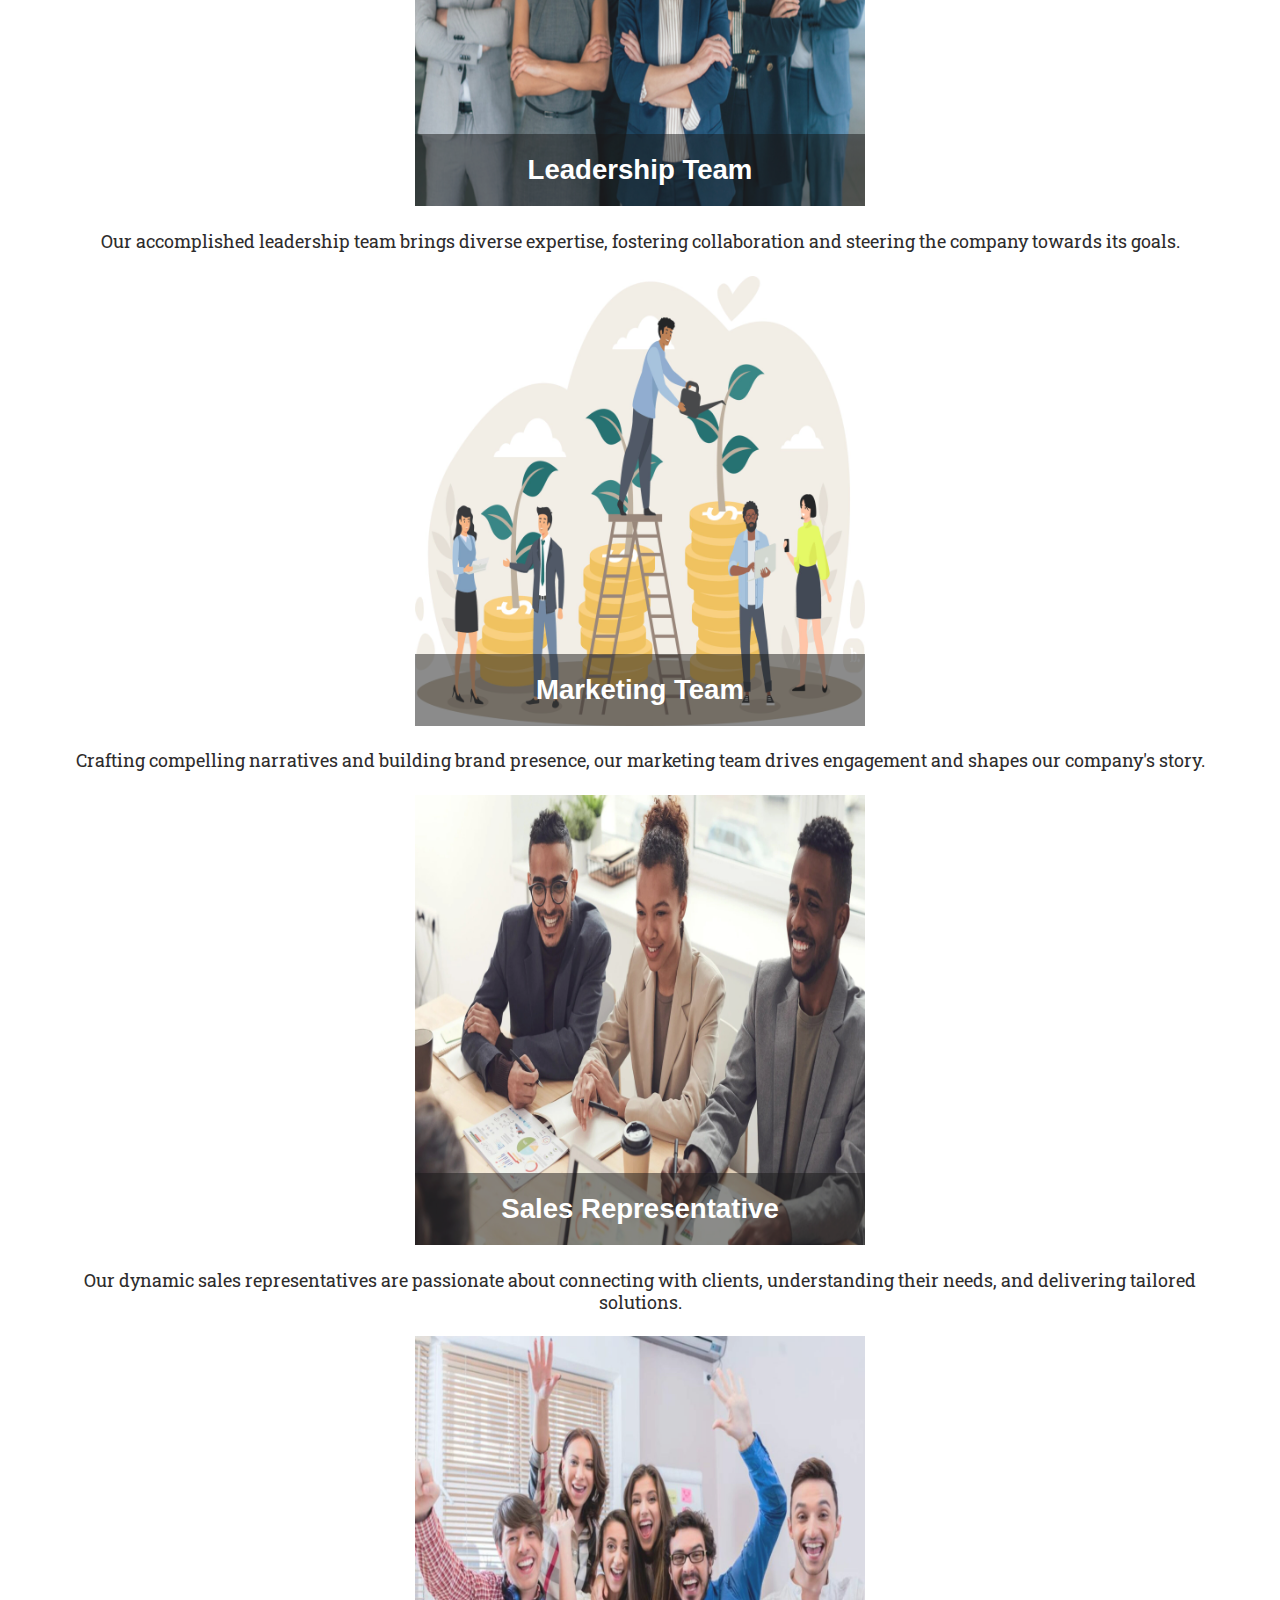
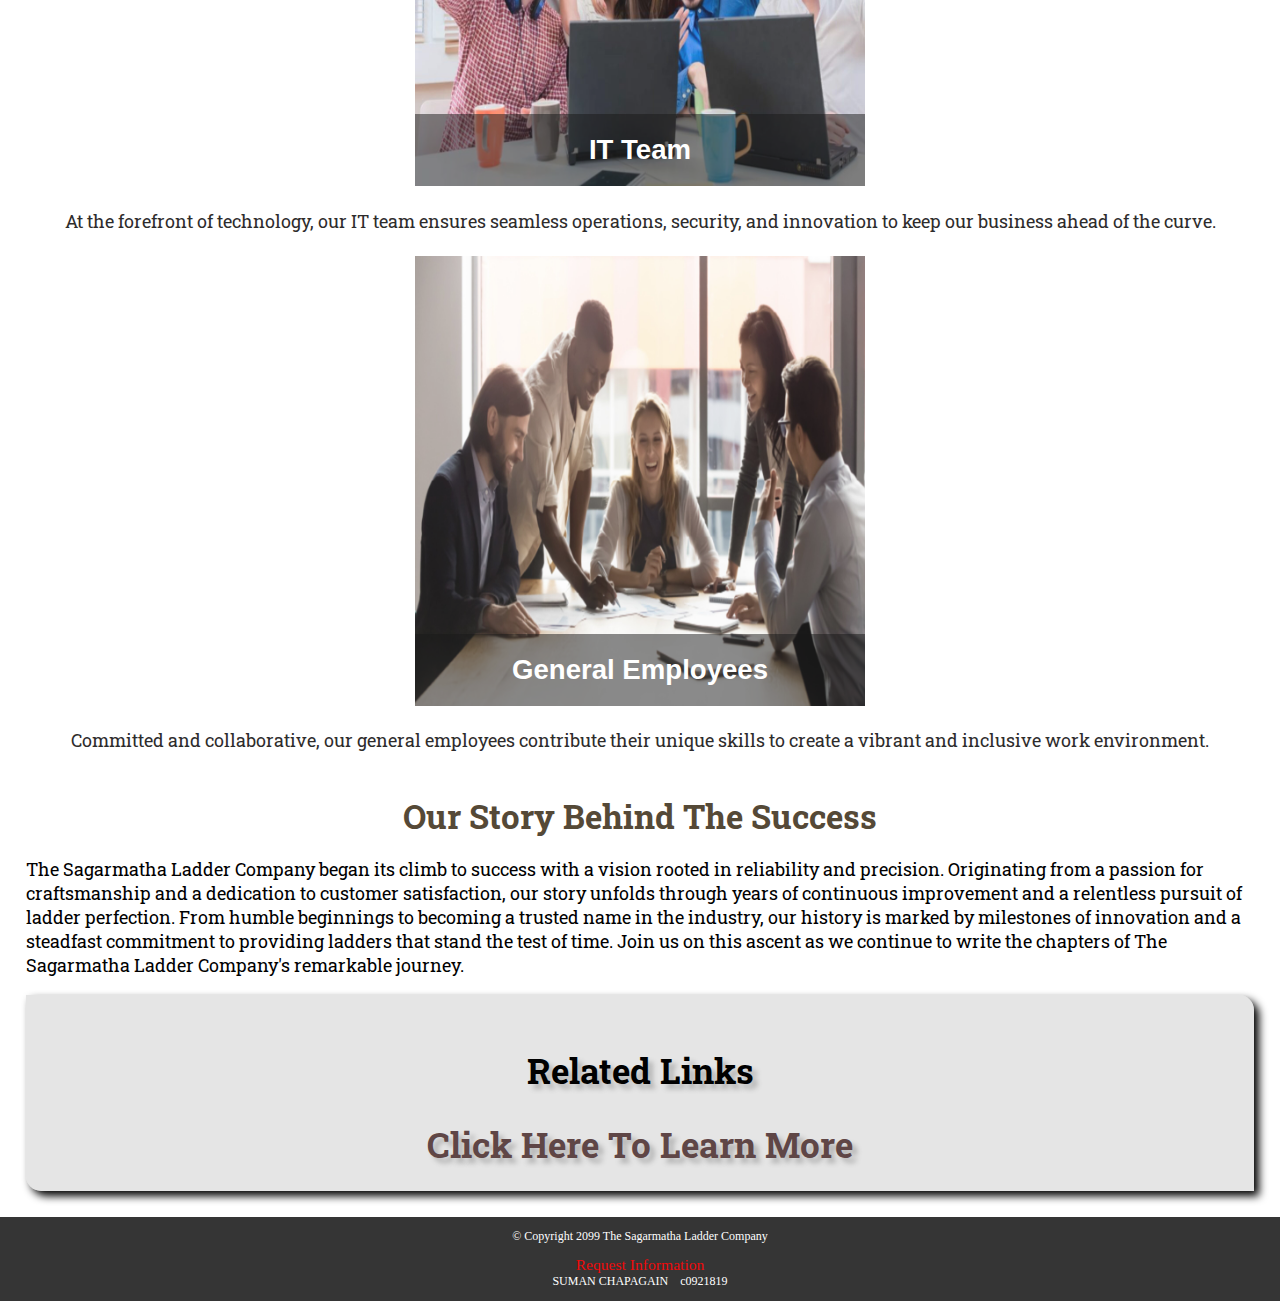
<file: team.html>
<!DOCTYPE HTML>
<!-- This website template was created by: Suman Chapagain -->
<html lang="en">
<head>
	<title>The Sagarmatha Ladder Company</title>
	<meta charset="utf-8">
	<link rel="stylesheet" href="css/styles.css">
	<link rel="stylesheet" href="css/team.css">
	<meta name="viewport" content="width-device-width, initial-scale=1">
	<link href="https://fonts.googleapis.com/css2?family=Francois+One&family=Roboto+Slab&display=swap" rel="stylesheet">
	<link rel="shortcut icon" href="images/ladder.ico">
    <link rel="icon" type="image/png" sizes="32x32" href="images/ladder.png">
    <link rel="apple-touch-icon" sizes="180x180" href="images/ladder.png">
    <link rel="icon" sizes="192x192" href="images/ladder.png">
</head>

<body>

	<div id="container">
	
		<!-- Use the header area for the website name or logo -->
		<header>
			<a href="index.html"><img src="images/company_logo1.jpg" alt="logo of the company"></a>
		</header>
		
		<!-- Use the nav area to add hyperlinks to other pages within the website -->
		<nav>
			<ul>
				<li><a href="index.html">Home</a></li>
                <li><a href="about.html">About Us</a></li>
                <li><a href="team.html">Our Team</a></li>
                <li><a href="specials.html">Specials</a></li>
                <li><a href="training.html">Training</a></li>
                <li><a href="media.html">Media</a></li>
                <li><a href="faqs.html">FAQs</a></li>
                <li><a href="contact.html">Contact Us</a></li>
			</ul>
		</nav>
		
		<!-- Hero Image -->
		<div id="hero" class="tablet-dekstop">
			<img src="images/our_team.jpg" alt="ladders with different size">	
		</div>

		<!-- Use the main area to add he main content of the webpage -->
		<main>
			
			<div class="mobile">
				
				<h2 class="our-team">Who We Are?</h2>
				<p> Meet our awesome team led by a visionary CEO who turns dreams into reality. From telling our story to keeping 
				things running smoothly, we're a passionate bunch dedicated to making things great together in our digital world.</p>

				<p class="join-us"><strong> Visit Us to Know More <br> AND <br>Be a Part of Us </strong></p>

			</div>


			<div class="tablet-dekstop">

				<h1 class="our-team">Meet Our Team</h1>
				<p>Welcome to our vibrant team! Our CEO leads the way with smart planning, turning dreams into reality. The Leadership 
				Team works together to make cool ideas happen. The Marketing Team tells our story in a way that everyone loves. Our 
				Sales team connects with clients, making sure they get what they need. The IT Team keeps everything running smoothly 
				in our digital world. And our awesome General Employees add passion and hard work every day. We're a team that's all 
				about making things great together!</p>
				
				<p> Meet the dedicated individuals behind The Sagarmatha Ladder Company, a team passionate about crafting superior 
				climbing solutions and ensuring your ascent is backed by expertise and commitment.</p>
			</div>
			
			<section class="our-team"> 
				<h1>Our Experts</h1>
				<article>
					<h3>Members</h3>
					<figure class="frame">
						<a href="specials.html"><img src="images/CEO.jpg" alt="group of fitness people"></a>
						<figcaption class="pic-text">Chief Executive Officer</figcaption>
					</figure>
					<p>Guiding our vision and strategy, our CEO leads with innovation and dedication to propel the company toward 
					success.</p>

					<figure class="frame">
						<a href="specials.html"><img src="images/leadership_team.jpg" alt="healthy food is the shape of a heart"></a>
						<figcaption class="pic-text">Leadership Team</figcaption>
					</figure>
					<p>Our accomplished leadership team brings diverse expertise, fostering collaboration and steering the company 
					towards its goals.</p>

					<figure class="frame">
						<a href="specials.html"><img src="images/marketing_team.jpg" alt="personal trainer with a clipboard"></a>
						<figcaption class="pic-text">Marketing Team</figcaption>
					</figure>
					<p>Crafting compelling narratives and building brand presence, our marketing team drives engagement and 
					shapes our company's story.</p>

					<figure class="frame">
						<a href="specials.html"><img src="images/sales_representative.jpg" alt="group of fitness people"></a>
						<figcaption class="pic-text">Sales Representative</figcaption>
					</figure>
					<p>Our dynamic sales representatives are passionate about connecting with clients, understanding their 
					needs, and delivering tailored solutions.</p>

					<figure class="frame">
						<a href="specials.html"><img src="images/IT_team.jpg" alt="healthy food is the shape of a heart"></a>
						<figcaption class="pic-text">IT Team</figcaption>
					</figure>
					<p>At the forefront of technology, our IT team ensures seamless operations, security, and innovation to 
					keep our business ahead of the curve.</p>

					<figure class="frame">
						<a href="specials.html"><img src="images/general_employees.jpg" alt="personal trainer with a clipboard"></a>
						<figcaption class="pic-text">General Employees</figcaption>
					</figure>
					<p>Committed and collaborative, our general employees contribute their unique skills to create a vibrant and 
					inclusive work environment.</p>

				</article>
			</section>
			
			<div class="mobile">
				
				<h2 class="our-team">Our Story</h2>
				<p> The Sagarmatha Ladder Company began its climb to success with a vision rooted in reliability and precision. 
				Join us on this ascent as we continue to write the chapters of The Sagarmatha Ladder Company's remarkable journey.</p>

				<p class="join-us"><strong> Call Us Today to Know More <br> AND <br>Be a Part of Us </strong></p>
				<p class="tel-link"> <a href="tel:4377330000">(437) 733-0000</a> </p>
			
			</div>


			<div class="tablet-dekstop">

				<h1 class="our-team">Our Story Behind The Success</h1>
				<p>The Sagarmatha Ladder Company began its climb to success with a vision rooted in reliability and precision. 
				Originating from a passion for craftsmanship and a dedication to customer satisfaction, our story unfolds through
				years of continuous improvement and a relentless pursuit of ladder perfection. From humble beginnings to becoming 
				a trusted name in the industry, our history is marked by milestones of innovation and a steadfast commitment to 
				providing ladders that stand the test of time. Join us on this ascent as we continue to write the chapters of
				The Sagarmatha Ladder Company's remarkable journey.</p>

			</div>

			<aside class="team-contact">
				<h2>Related Links</h2>	
					<a href="contact.html" class="related-links">Click Here To Learn More</a>
			</aside>

		</main>
		
		<!-- Use the footer area to add webpage footer content -->
		<footer>
            <p>&copy; Copyright 2099 The Sagarmatha Ladder Company</p>
            <p><a href="mailto:info@thesagarmathaladdercompany.com" class="footer">Request Information</a><br>
            SUMAN CHAPAGAIN &nbsp;&nbsp; c0921819</p>
        </footer>
	
	</div>
	
</body>
</html>
</file>
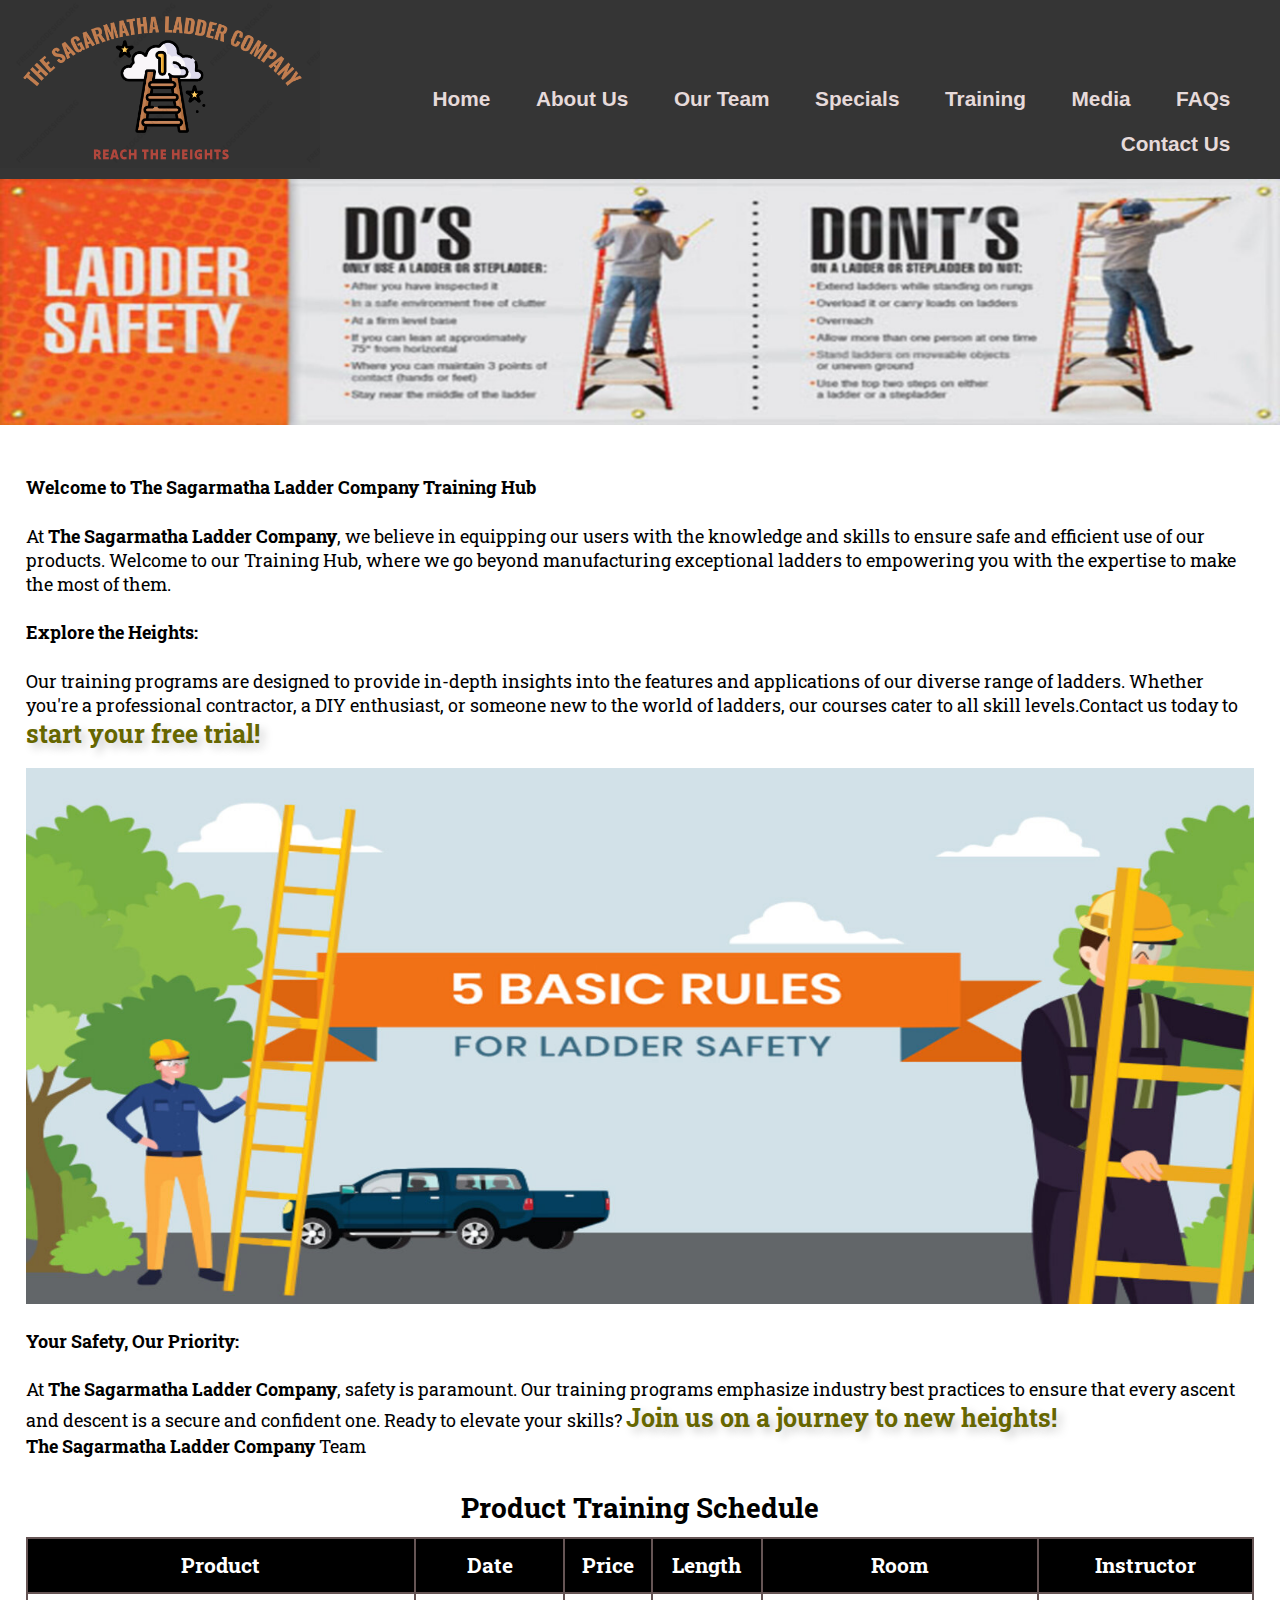
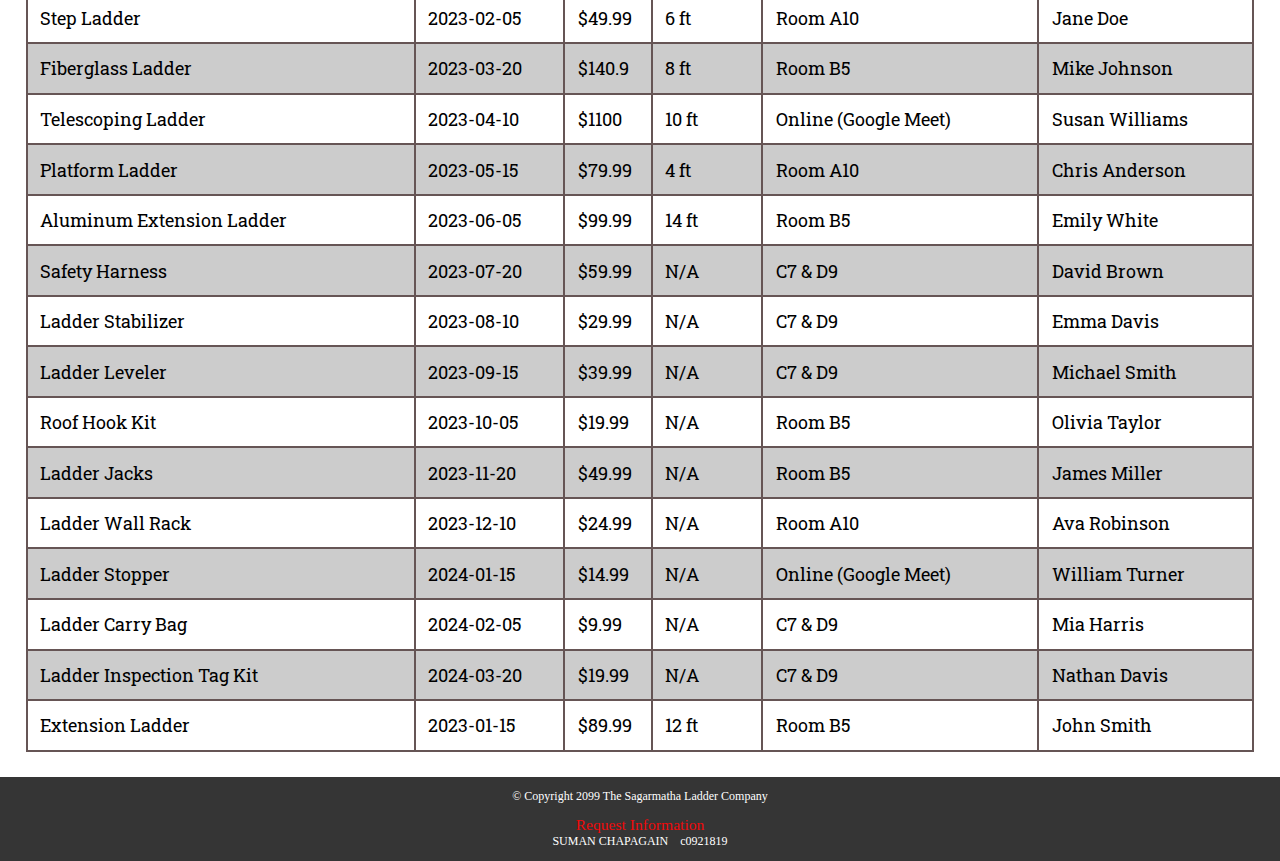
<file: training.html>
<!DOCTYPE HTML>
<!-- This website template was created by: Suman Chapagain -->
<html lang="en">
<head>
	<title>The Sagarmatha Ladder Company</title>
	<meta charset="utf-8">
	<link rel="stylesheet" href="css/styles.css">
	<link rel="stylesheet" href="css/training.css">
	<meta name="viewport" content="width-device-width, initial-scale=1">
	<link href="https://fonts.googleapis.com/css2?family=Francois+One&family=Roboto+Slab&display=swap" rel="stylesheet">
	<link rel="shortcut icon" href="images/ladder.ico">
    <link rel="icon" type="image/png" sizes="32x32" href="images/ladder.png">
    <link rel="apple-touch-icon" sizes="180x180" href="images/ladder.png">
    <link rel="icon" sizes="192x192" href="images/ladder.png">
</head>

<body>

	<div id="container">
	
		<!-- Use the header area for the website name or logo -->
		<header>
			<a href="index.html"><img src="images/company_logo1.jpg" alt="logo of the company"></a>
		</header>
		
		<!-- Use the nav area to add hyperlinks to other pages within the website -->
		<nav>
			<ul>
				<li><a href="index.html">Home</a></li>
                <li><a href="about.html">About Us</a></li>
                <li><a href="team.html">Our Team</a></li>
                <li><a href="specials.html">Specials</a></li>
                <li><a href="training.html">Training</a></li>
                <li><a href="media.html">Media</a></li>
                <li><a href="faqs.html">FAQs</a></li>
                <li><a href="contact.html">Contact Us</a></li>
			</ul>
		</nav>
		
		<!-- Hero Image -->
		<div id="hero" >
			<img src="images/ladder_safety_training.jpg" alt="do's and don'ts">	
		</div>

		<!-- Use the main area to add he main content of the webpage -->
		<main>
		
			<div class="mobile">
			
				<p>Welcome to The Sagarmatha Ladder Company. Our mission is customer satisfaction.
				We always provide our clients product worth the value for money.</p>
					
				<h3>25% OFF on first 20 customers for new Training!</h3>
				<p>Get in Touch for amazing Deals and Offers!</p>
				<p class="tel-link"> <a href="tel:4371377028">(437) 137-7028</a> </p>
	
				<h4>Store Hours:</h4>
				<ul class="hours">
					<li>Mon-Thu: 8:00am - 7:00pm</li>
					<li>Friday: 9:00am - 6:00pm</li>
					<li>Saturday: 9:00am - 5:00pm</li>
					<li>Sunday: Closed</li>
				</ul>
			
			</div>

			<div class="tablet-dekstop">

				<h4>Welcome to The Sagarmatha Ladder Company Training Hub</h4>
				<p> At <strong>The Sagarmatha Ladder Company</strong>, we believe in equipping our users with the knowledge and skills 
				to ensure safe and efficient use of our products. Welcome to our Training Hub, where we go beyond manufacturing 
				exceptional ladders to empowering you with the expertise to make the most of them.</p>

				<h4>Explore the Heights:</h4>

				<p>Our training programs are designed to provide in-depth insights into the features and applications of our diverse 
				range of ladders. Whether you're a professional contractor, a DIY enthusiast, or someone new to the world of ladders, 
				our courses cater to all skill levels.Contact us today to <span class="action">start your free trial!</span></p>
			
			</div>
			
			<div class="tablet-dekstop">
				<img src="images/ladder_safety_intro.jpg" alt="ladders with different size">
			</div>

			<div class="tablet-dekstop">

				<h4>Your Safety, Our Priority:</h4>
				<p>At <strong>The Sagarmatha Ladder Company</strong>, safety is paramount. Our training programs emphasize industry 
				best practices to ensure that every ascent and descent is a secure and confident one.
				Ready to elevate your skills? <span class="action">Join us on a journey to new heights!</span><br>
				<strong>The Sagarmatha Ladder Company</strong> Team</p>
                
                <table class="schedule"><!-- Start Table -->
                    <caption>Product Training Schedule</caption>
                    <tr><!-- Row 1 -->
                        <th>Product</th>
						<th>Date</th>
						<th>Price</th>
						<th>Length</th>
						<th>Room</th>
						<th>Instructor</th>
                    </tr>
                
                    <tr><!-- Row 2 -->
                        <td>Step Ladder</td>
                        <td>2023-02-05</td>
                        <td>$49.99</td>
                        <td>6 ft</td>
                        <td>Room A10</td>
                        <td>Jane Doe</td>
                    </tr>
                    
                    <tr><!-- Row 3 -->
                        <td>Fiberglass Ladder</td>
                        <td>2023-03-20</td>
                        <td>$140.9</td>
                        <td>8 ft</td>
                        <td>Room B5</td>
                        <td>Mike Johnson</td>
                    </tr>
                    
                    <tr><!-- Row 4 -->
                        <td>Telescoping Ladder</td>
                        <td>2023-04-10</td>
                        <td>$1100</td>
                        <td>10 ft</td>
                        <td>Online (Google Meet)</td>
                        <td>Susan Williams</td>
                    </tr>
                    
                    <tr><!-- Row 5 -->
                        <td>Platform Ladder</td>
                        <td>2023-05-15</td>
                        <td>$79.99</td>
                        <td>4 ft</td>
                        <td>Room A10</td>
                        <td>Chris Anderson</td>
                    </tr>
                    
                    <tr><!-- Row 6 -->
                        <td>Aluminum Extension Ladder</td>
                        <td>2023-06-05</td>
                        <td>$99.99</td>
                        <td>14 ft</td>
                        <td>Room B5</td>
                        <td>Emily White</td>
                    </tr>
                    
                    <tr><!-- Row 7 -->
                        <td>Safety Harness</td>
                        <td>2023-07-20</td>
                        <td>$59.99</td>
                        <td>N/A</td>
                        <td>C7 & D9</td>
                        <td>David Brown</td>
                    </tr>
                    
                    <tr><!-- Row 8 -->
                        <td>Ladder Stabilizer</td>
                        <td>2023-08-10</td>
                        <td>$29.99</td>
                        <td>N/A</td>
                        <td>C7 & D9</td>
                        <td>Emma Davis</td>
                    </tr>
                    
                    <tr><!-- Row 9 -->
                        <td>Ladder Leveler</td>
                        <td>2023-09-15</td>
                        <td>$39.99</td>
                        <td>N/A</td>
                        <td>C7 & D9</td>
                        <td>Michael Smith</td>
                    </tr>
                    
                    <tr><!-- Row 10 -->
                        <td>Roof Hook Kit</td>
                        <td>2023-10-05</td>
                        <td>$19.99</td>
                        <td>N/A</td>
                        <td>Room B5</td>
                        <td>Olivia Taylor</td>
                    </tr>
                    
                    <tr><!-- Row 11 -->
                        <td>Ladder Jacks</td>
                        <td>2023-11-20</td>
                        <td>$49.99</td>
                        <td>N/A</td>
                        <td>Room B5</td>
                        <td>James Miller</td>
                    </tr>
                    
                    <tr><!-- Row 12 -->
                        <td>Ladder Wall Rack</td>
                        <td>2023-12-10</td>
                        <td>$24.99</td>
                        <td>N/A</td>
                        <td>Room A10</td>
                        <td>Ava Robinson</td>
                    </tr>
                    
                    <tr><!-- Row 13 -->
                        <td>Ladder Stopper</td>
                        <td>2024-01-15</td>
                        <td>$14.99</td>
                        <td>N/A</td>
                        <td>Online (Google Meet)</td>
                        <td>William Turner</td>
                    </tr>
                    
                    <tr><!-- Row 14 -->
                        <td>Ladder Carry Bag</td>
                        <td>2024-02-05</td>
                        <td>$9.99</td>
                        <td>N/A</td>
                        <td>C7 & D9</td>
                        <td>Mia Harris</td>
                    </tr>
                    
                    <tr><!-- Row 15 -->
                        <td>Ladder Inspection Tag Kit</td>
                        <td>2024-03-20</td>
                        <td>$19.99</td>
                        <td>N/A</td>
                        <td>C7 & D9</td>
                        <td>Nathan Davis</td>
                    </tr>
                    
                    <tr><!-- Row 16 -->
                        <td>Extension Ladder</td>
                        <td>2023-01-15</td>
                        <td>$89.99</td>
                        <td>12 ft</td>
                        <td>Room B5</td>
                        <td>John Smith</td>
                    </tr>

                </table><!-- End Table -->

			</div>

			<div class="mobile">

                <h3>Product Training Schedule</h3>
                <p>Ladders: TR 5am &amp; 5pm</p>
                <p>Safety Products: MWF 6am &amp; 6pm</p>
                <p>Guidance: MWF 8am &amp; 7:15pm</p>
                <p>Ladders: TR 6am &amp; 6pm</p>
                <p>Safety Products: TR 6am &amp; 6pm</p>
                <p>Guidance: MWF 7am &amp; 6pm</p>

            </div>

		</main>
		
		<!-- Use the footer area to add webpage footer content -->
		<footer>
            <p>&copy; Copyright 2099 The Sagarmatha Ladder Company</p>
            <p><a href="mailto:info@thesagarmathaladdercompany.com" class="footer">Request Information</a><br>
            SUMAN CHAPAGAIN &nbsp;&nbsp; c0921819</p>
        </footer>
	
	</div>
	
</body>
</html>
</file>
<file: css/about.css>
/*
Author: Suman Chapagain
Date: November 08, 2023
File Name: styles.css
*/

/* Style rules for heading */
#products h1, #why-us h1, #our-guarantee h1{
    color: rgb(101, 87, 68);
}

.about-us {
    text-align: center;
    color: rgb(50, 37, 37);
}

#about_us p {
    font-style: italic;
    font-weight: bold;
}


/* Media Query for Tablet Viewport */
@media screen and (min-width: 630px), print {

        #about_us {
            clear: left;
            border-top: 1px solid #000;
            border-bottom: 1px solid #000;
            background: linear-gradient(to right, #ccc, #fff);
            background-color: #f2f2f2;
            padding: 1% 2%;
        }
        
        #about_us dt {
            font-weight: bold;
        }
        
        #about_us dd {
            padding: 0.5% 1% 2% 0;
        }   
}

/* Media Query for Dekstop Viewport */
@media screen and (min-width:1020px), print {
    #products, #why-us, #our-guarantee {
        width: 29%;
        float: left;
        margin: 0 2%;
    }

    #about_us {
        clear: left;
    }
}
</file>
<file: css/contact.css>
/*
Author: Suman Chapagain
Date: November 08, 2023
File Name: styles.css
*/

/* Style for form */
#form {
    margin-top: 2%;
    background-color: #e4dddd;
    padding: 2%;
}

#form h2 {
    text-align: center;
}

#form .form-grid .btn:hover {
    background-color: #3d4540; 
}

/* Style rules for form elements */
fieldset, input, select, textarea {
    margin-bottom: 2%;
}

fieldset legend {
    font-weight: bold;
    font-size: 1.25em;
}

label {
    display: block;
    padding-top: 3%;
    margin-bottom: 8px;
    font-weight: bold;
    color: #4d4747;
}

form .btn {
    display: inline-block;
    margin-right: 10px; 
}

form #submit {
    margin: 0 auto;
    border: none;
    display: block;
    padding: 2%;
    background-color: #858383;
    font-size: 1em;
    border-radius: 10px;
    margin-bottom: 10px;
    color: aliceblue;
}

form #reset {
    margin: 0 auto;
    border: none;
    display: block;
    padding: 2%;
    background-color: #6b6363;
    font-size: 1em;
    border-radius: 10px;
    color: aliceblue;
}

/* More Styling on the text fields */
input[type="text"], input[type="email"], input[type="tel"], textarea, select {
    width: 100%;
    padding: 12px;
    margin-bottom: 16px;
    box-sizing: border-box;
    border: 1px solid #ccc;
    border-radius: 4px;
}

input[type="radio"] {
    margin-right: 8px;
}

input[type="submit"], input[type="reset"] {
    background-color: #4CAF50; /* Green background color */
    color: white;
    padding: 12px 15px;
    border: none;
    border-radius: 4px;
    cursor: pointer;
}

/* Media Query for Dekstop Viewport */
@media screen and (min-width:1020px), print {
    /* Desktop Viewport: Style rules for form elements */
    form {
        width: auto;
    }

    .form-grid {
        display: grid;
        grid-template-columns: auto auto auto;
        grid-gap: 20px;
    }

    .btn {
        grid-column: 1 / span 3;
    }
    
}
</file>
<file: css/faqs.css>
/*
Author: Suman Chapagain
Date: November 08, 2023
File Name: styles.css
*/

/* Add margin-bottom to create space between .tablet-desktop element */
.tablet-desktop {
    margin-bottom: 30px; 
}

/* Additional styling for h2 and p elements */
.grid-item4 h3 {
    text-shadow: none;
    color: #333;
}

.grid-item4 p {
    font-weight: lighter;
    text-shadow: none;
    font-style: normal;
}
</file>
<file: css/specials.css>
/*
Author: Suman Chapagain
Date: November 08, 2023
File Name: styles.css
*/

/* Styles for mobile class */
.mobile {
    text-align: center;
    padding: 5px;
    background-color: #f2f2f2;
}

#about_us {
    margin-top: 20px;
}

.specials {
    color: #3498db;
    font-size: 1.8em;
    margin-bottom: 10px;
    text-align: center;
    text-shadow: 2px 2px 4px rgba(104, 89, 89, 0.5);
}

.specials-products {
    font-size: 32px;
    font-weight: bold;
    color: #333; 
    text-shadow: 2px 2px 4px rgba(0, 0, 0, 0.5);
    text-align: center;
}

.why-us {
    font-size: 0.5em;
}

.frame-special {
    position: relative;
    max-width: 350px;
    margin: 2% auto;
}

.pic-text {
    position: absolute;
    bottom: 0;
    background: rgba(0, 0  ,  0, 0.5);
    color: #e2dcdc;
    width: 100%;
    padding: 20px;
    text-align: center;
    font-family: Verdana, Arial, sans-serif;
    font-size: 1.5em;
    font-weight: bold;
} 

.round {
    border-radius: 0px;
}

/* Style rules for grid */
.grid.product-wrapper .frame{
    border: 5px solid #5e4747;
    border-radius: 10px;
    overflow: hidden;
    position: relative;
}

.grid.product-wrapper .frame span{
    position: absolute;
    top: 5px;
    left: 42%;
    z-index: 2;
    padding: 12px 25px;
    background: #000;
    color: #fff;
    border-radius: 10px;
}

.grid.product-wrapper .frame a:hover img {
    transform: scale(1.1, 1.1);
}

.grid.product-wrapper .frame img {
    transition: all linear 0.3s;
}


/* Media Query for Tablet Viewport */
@media screen and (min-width: 630px), print { 
.pic-text {
    font-size: 1em;
    padding: 10px;
}

.grid-specials {
    display: grid;
    grid-template-columns: auto auto auto auto;
    grid-gap: 10px;
}

caption {
    font-size: 1.5em;
    font-weight: bold;
    padding: 1%;
}
}

/* Media Query for Dekstop Viewport */
@media screen and (min-width:1020px), print {
    /* Dekstop Viewport: Style rules for main content */
    .pic-text {
        font-size: 1.5em;
        padding: 20px;
    }
    
    .grid-specials {
        display: grid;
        grid-template-columns: auto auto auto auto;
        grid-gap: 10px;
    }

    .frame-special {
        opacity: 1;
    }

    .frame-special:hover {
        opacity: 1;
        box-shadow: 8px 8px 10px #473b3b;
    }
}
</file>
<file: css/team.css>
/*
Author: Suman Chapagain
Date: November 08, 2023
File Name: styles.css
*/

/* Styles for aside and section along with the class */
section article p {
    color: #2e2c2c;
    font-size: 1em;
    line-height: 1.2;
    text-align: center;
}

aside.team-contact h2 {
    font-style: normal;
}

aside.team-contact .related-links {
    text-decoration: none;
    color: #5f4646;
    font-style: normal;
    font-size: 1.5em;
}

.join-us {
    text-align: center;
    font-style: italic;
}

.our-team {
    text-align: center;
    color: rgb(85, 73, 55);
}
</file>
<file: css/training.css>
/*
Author: Suman Chapagain
Date: November 08, 2023
File Name: styles.css
*/

/* Styling for rows while hovering */
    tr:nth-child(odd):hover {
        background-color: #8d7a7a; 
    }

    tr:nth-child(even):hover {
        background-color: #925c5c;
    }

tr:nth-child(odd) {
    background-color: #ccc;
}

/* Show mobile class, hide tablet-dekstop class */
.mobile {
    display: block;
}

.tablet-dekstop {
    display: none;
}

/* Media Query for Tablet Viewport */
@media screen and (min-width: 630px), print {
    /*Tablet Viewport: Show tablet-dekstop class, hide mobile class */
    .tablet-dekstop {
        display: block;
    }

    .mobile {
        display: none;
    }

    /* Tablet Viewport: Style rules for table */
    table {
        border: 1px solid #000;
        border-collapse: collapse;
        margin: 0 auto;
        width: 100%;
    }

    caption {
        font-size: 1.5em;
        font-weight: bold;
        padding: 1%;
    }

    th,td {
        border: 1px solid #000;
        padding: 1%;
    }

    th {
        background-color: #000;
        color: #fff;
        font-size: 1.15em;
    }

    tr:nth-child(odd) {
        background-color: #ccc;
    }

    
    /* Tablet Viewport: Style rules for table */
    table {
        border: 1px solid #000;
        border-collapse: collapse;
        margin: 0 auto;
        width: 100%;
    }

    caption {
        font-size: 1.5em;
        font-weight: bold;
        padding: 1%;
    }

    th,td {
        border: 2px solid #665555;
        padding: 1%;
    }

    th {
        background-color: #000;
        color: #fff;
        font-size: 1.15em;
    }

}

/* Media Query for large Dekstop Viewport */
@media screen and (min-width: 1921px) {

    #container {
        width: 1920px;
        margin: 0 auto;
    }
    
    table {
        width: 80%;
    }

}
</file>
<file: css/styles.css>
/*
Author: Suman Chapagain
Date: November 08, 2023
File Name: styles.css
*/


/* CSS Reset */
body, header, nav, main, footer, h1, div, img, ul, fig, figcaption, section, article, aside, audio, video {
    margin: 0;
    padding: 0;
    border: 0;
}

/* Style rule for body and images */
body    {
        background-color: #353535;
}

img, video {
    max-width: 100%;
    display: block;
}

/* Style rule for box sizing applies to all elements */
* {
    box-sizing: border-box;
}

/* Style rules for mobile viewport */
/* Style rule for header */
header  {
    top: 0;
    background-color: #353535;
}

header  img {
    margin: 0 auto; 
}

/* Style rules for navigation area */
nav {
   padding: 1%;
   margin-bottom: 1%;
}

nav ul {
    list-style-type: none;
    text-align: center;
}

nav ul li a:hover {
    color: #8a8282;
    border-radius: 5px;
}

nav li {
    font-size: 1.3em;
    font-family: 'Arial Narrow', Arial, sans-serif;
    border-top: 1px solid #fff;
}

nav li:first-child {
    border-top: none;
}

nav li a {
    display: block;
    color: #e6dada;
    padding: 0.5em 1em;
    text-decoration: none;
    font-weight: bold;
}

/* Show mobile class, hide tablet-dekstop class */
.mobile {
    display: block;
}

.grid.product-wrapper .frame{
    border: 2px solid #683333;
    border-radius: 10px;
    overflow: hidden;
    position: relative;
}

.grid.product-wrapper .frame span{
    position: absolute;
    top: 5px;
    left: 42%;
    z-index: 2;
    padding: 12px 25px;
    background: #000;
    color: #fff;
    border-radius: 10px;
}

.grid.product-wrapper .frame a:hover img {
    transform: scale(1.1, 1.1);
}

.grid.product-wrapper .frame img {
    transition: all linear 0.3s;
}

/* Style rules for main content */
main {
    clear: left;
    background-color: #fff;
    padding: 2%;
    font-size: 1.15em;
    font-family: 'Roboto Slab', serif;
}

video {
    margin: 0 auto 4%;
}

.mobile h3 {
    text-shadow: 5px 5px 8px #ccc;
}

article {
    padding: 2%;
}

article h3 {
    text-align: center;
}

article img{
    margin: 0 auto;
}

article ul {
    margin-left: 10%;
}

article:nth-of-type(2) {
    background-color:rgba(204, 204, 204, 0.3); 
}

.tel-link {
    background-color: #404040;
    padding: 2%;
    margin: 0 auto;
    width: 80%;
    text-align: center;
    border-radius: 5px;
}

.tel-link a {
    color: #fff;
    text-decoration: none;
    font-size: 1.5em;
    display: block;
}

.hours {
    margin-left: 10%;
}

.action {
    font-size: 1.35em;
    color: #666600;
    font-weight: bold;
    text-shadow: 5px 5px 8px #ccc;
}

.frame {
    position: relative;
    max-width: 450px;
    margin: 2% auto;
}

.pic-text {
    position: absolute;
    bottom: 0;
    background: rgba(0, 0  ,  0, 0.5);
    color: #fff;
    width: 100%;
    padding: 20px;
    text-align: center;
    font-family: Verdana, Arial, sans-serif;
    font-size: 1.5em;
    font-weight: bold;
} 

#products, #why-us, #our-guarantee {
    margin: 0   2%;
}

.round {
    border-radius: 0px;
}

.external-link {
    color: #666600;
    font-weight: bold;
    text-decoration: none;
}

#contact {
    text-align: center;
}

#contact .contact-email-link {
    color: #666600;
    text-decoration: none;
}

.map {
    border: 2px solid #000;
    width: 95%;
    height: 50%;
}

/* Style rules for footer content */

footer .footer {
    color: #f00909;
    font-size: 1.3em;
}

footer  p   {
    font-size: 0.75em;
    text-align: center;
    color: #fff;
    padding: 0  1em;
}

footer  p   a   {
    color: #fff;
    text-decoration: none;
}

/* Media Query for Tablet Viewport */
@media screen and (min-width: 630px), print {
/*Tablet Viewport: Show tablet-dekstop class, hide mobile class */
    .tablet-dekstop {
        display: block;
    }

    .mobile {
        display: none;
    }
    
/* Tablet Viewport: Style rule for header */
    header {
        padding-bottom: 2%;
    }

/* Tablet Viewport: Style rules for nav areas */
    nav li {
        border-top: none;
        display: inline-block;
        border-right: 1px solid #fff;
    }

    nav li:last-child {
        border-right: none;
    }

    nav li a {
        padding: 0.1em 0.75em;
    }

    /* Tablet Viewport: Style rules for main content area */
    main ul {
        margin: 0 0 4% 10%;
    }

    .grid {
        display: grid;
        grid-template-columns: auto auto auto;
        grid-gap: 20px;
    }

    .pic-text {
        font-size: 1em;
        padding: 10px;
    }

    aside {
        text-align: center;
        font-size: 1.25em;
        font-style: italic;
        font-weight: bold;
        padding: 2%;
        background-color: rgba(204, 204, 204, 0.5);
        box-shadow: 5px 5px 8px #000;
        text-shadow: 5px 5px 5px #b3b3b3;
        border-radius: 0 15px;
    }

    .grid-item4 {
        grid-column: 1 / span 3;
    }

    .grid.product-wrapper .frame{
        border: 3px solid #6b5e5e;
        border-radius: 10px;
        overflow: hidden;
        position: relative;
    }

    .grid.product-wrapper .frame span{
        position: absolute;
        top: 5px;
        left: 42%;
        z-index: 2;
        padding: 12px 25px;
        background: #000;
        color: #fff;
        border-radius: 10px;
    }

    .grid.product-wrapper .frame a:hover img {
        transform: scale(1.1, 1.1);
    }

    .grid.product-wrapper .frame img {
        transition: all linear 0.3s;
    }

    .tel-num {
        font-size: 1.25em;
    }

    .map {
        width: 600px;
        height: 450px;
    }

}

/* Media Query for Dekstop Viewport */
@media screen and (min-width:1020px), print {

        /* Dekstop Viewport: Style rule for header */
        header {
            width: 25%;
            float: left;
            padding-bottom: 0;
        }

        /* Dekstop viewport: Style rules for nav area */
        nav {
            float: right;
            width: 70%;
            margin: 4em 1em 0 0;
        }

        nav ul {
            text-align: right;
        }

        nav li {
            border: none;
        }

        nav li a {
            padding: 0.5em 1em;
        }

        nav li a:hover {
            color: #000;
            background-color: #fff;
        }

        /* Dekstop Viewport: Style rules for main content */
        main {
            clear: left;
        }

        main h1{
            font-size: 1.8em;
        }

        article h3 {
            font-size: 1.75em;
        }
            
        .pic-text {
            font-size: 1.5em;
            padding: 20px;
        }
        
        .frame {
            opacity: 0.9;
        }

        .frame:hover {
            opacity: 1;
            box-shadow: 8px 8px 10px #808080;
        }

}


/* Media Query for print */
@media print {

    body {
        background-color: #fff;
        color: #000;
    }

}
</file>
